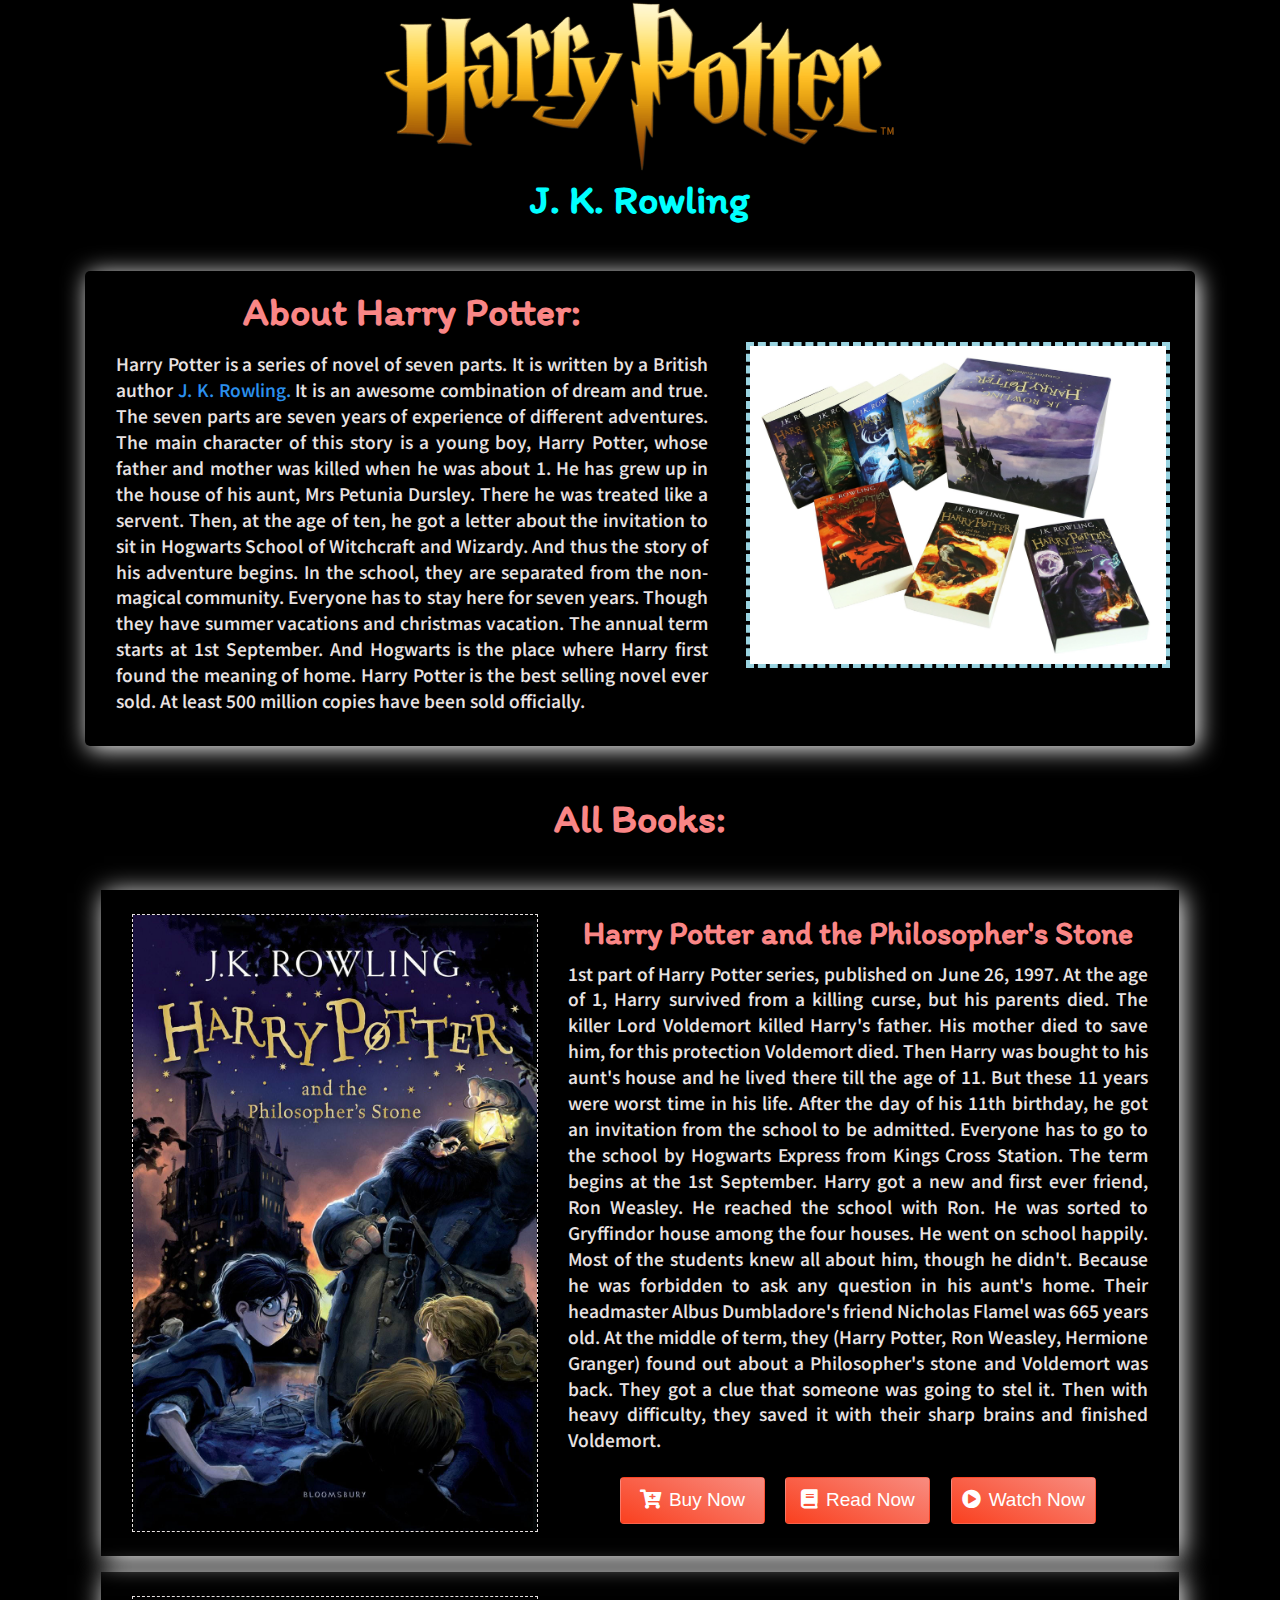
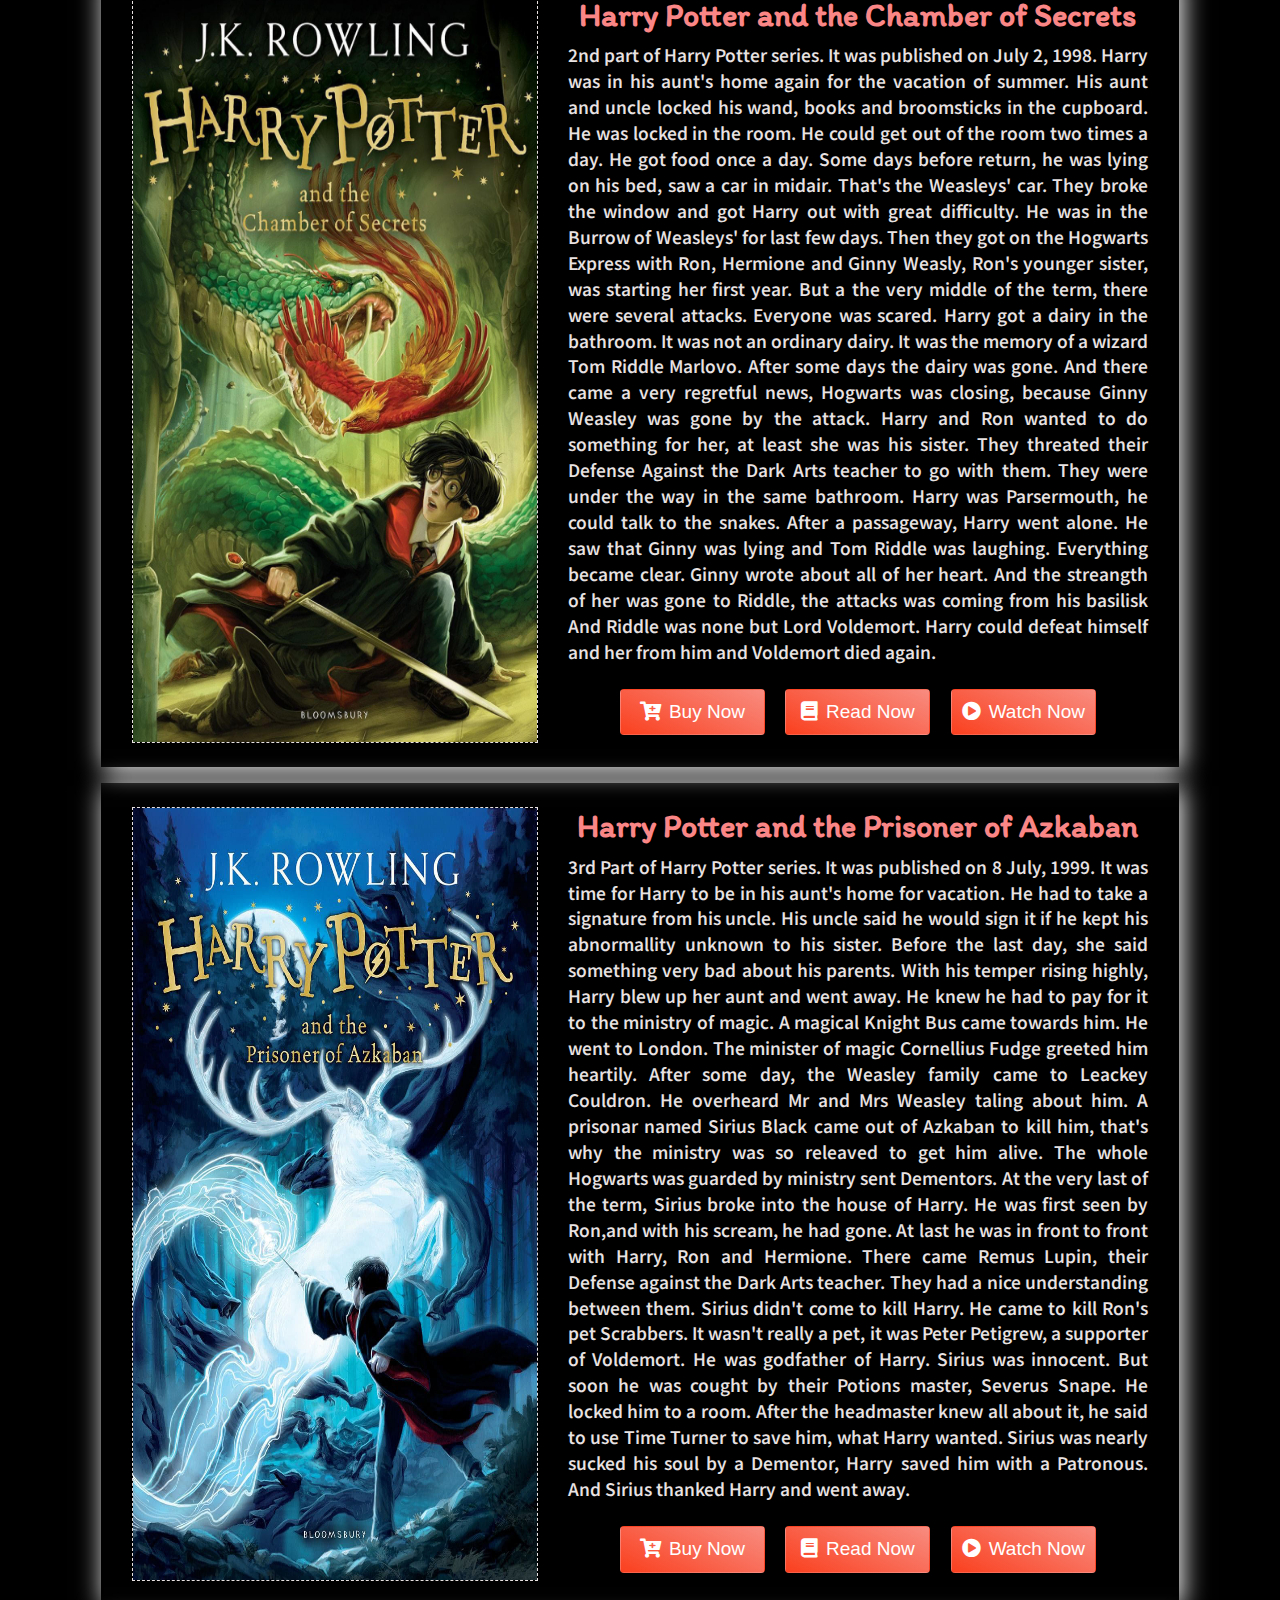
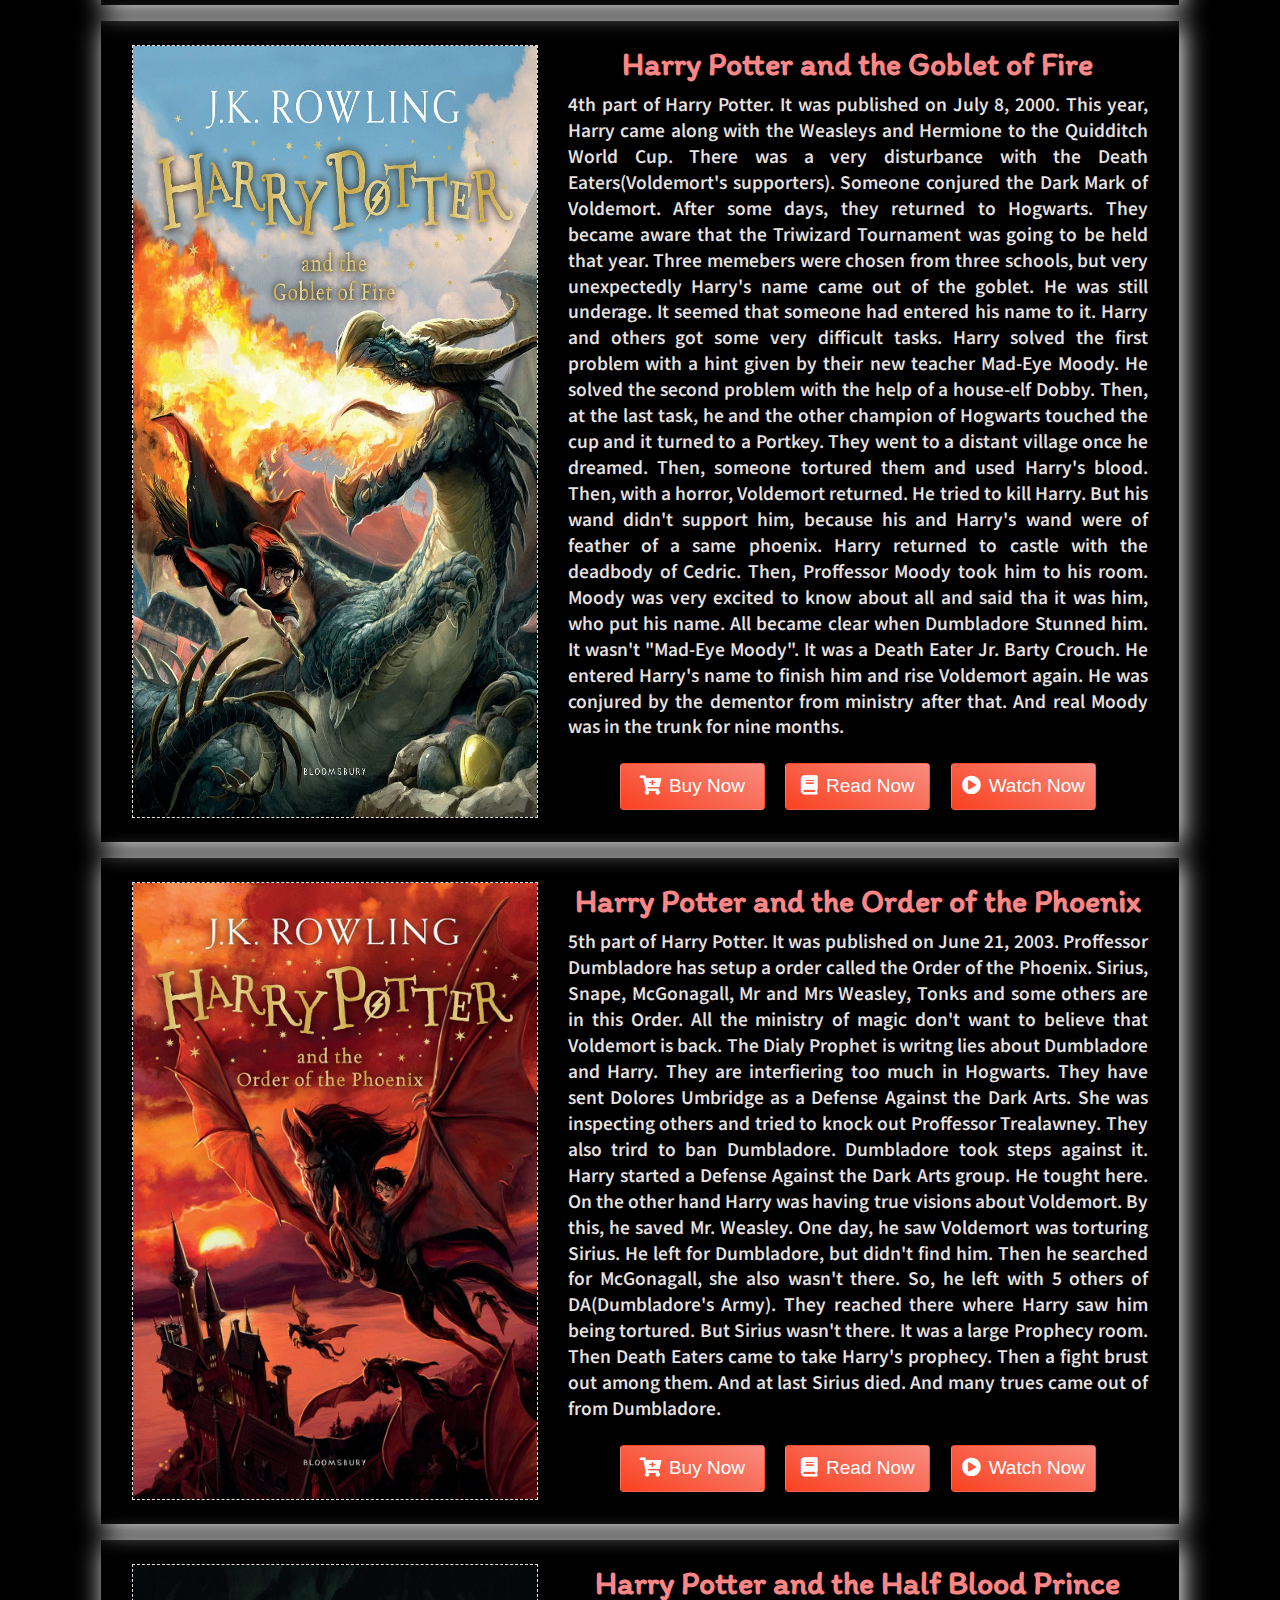
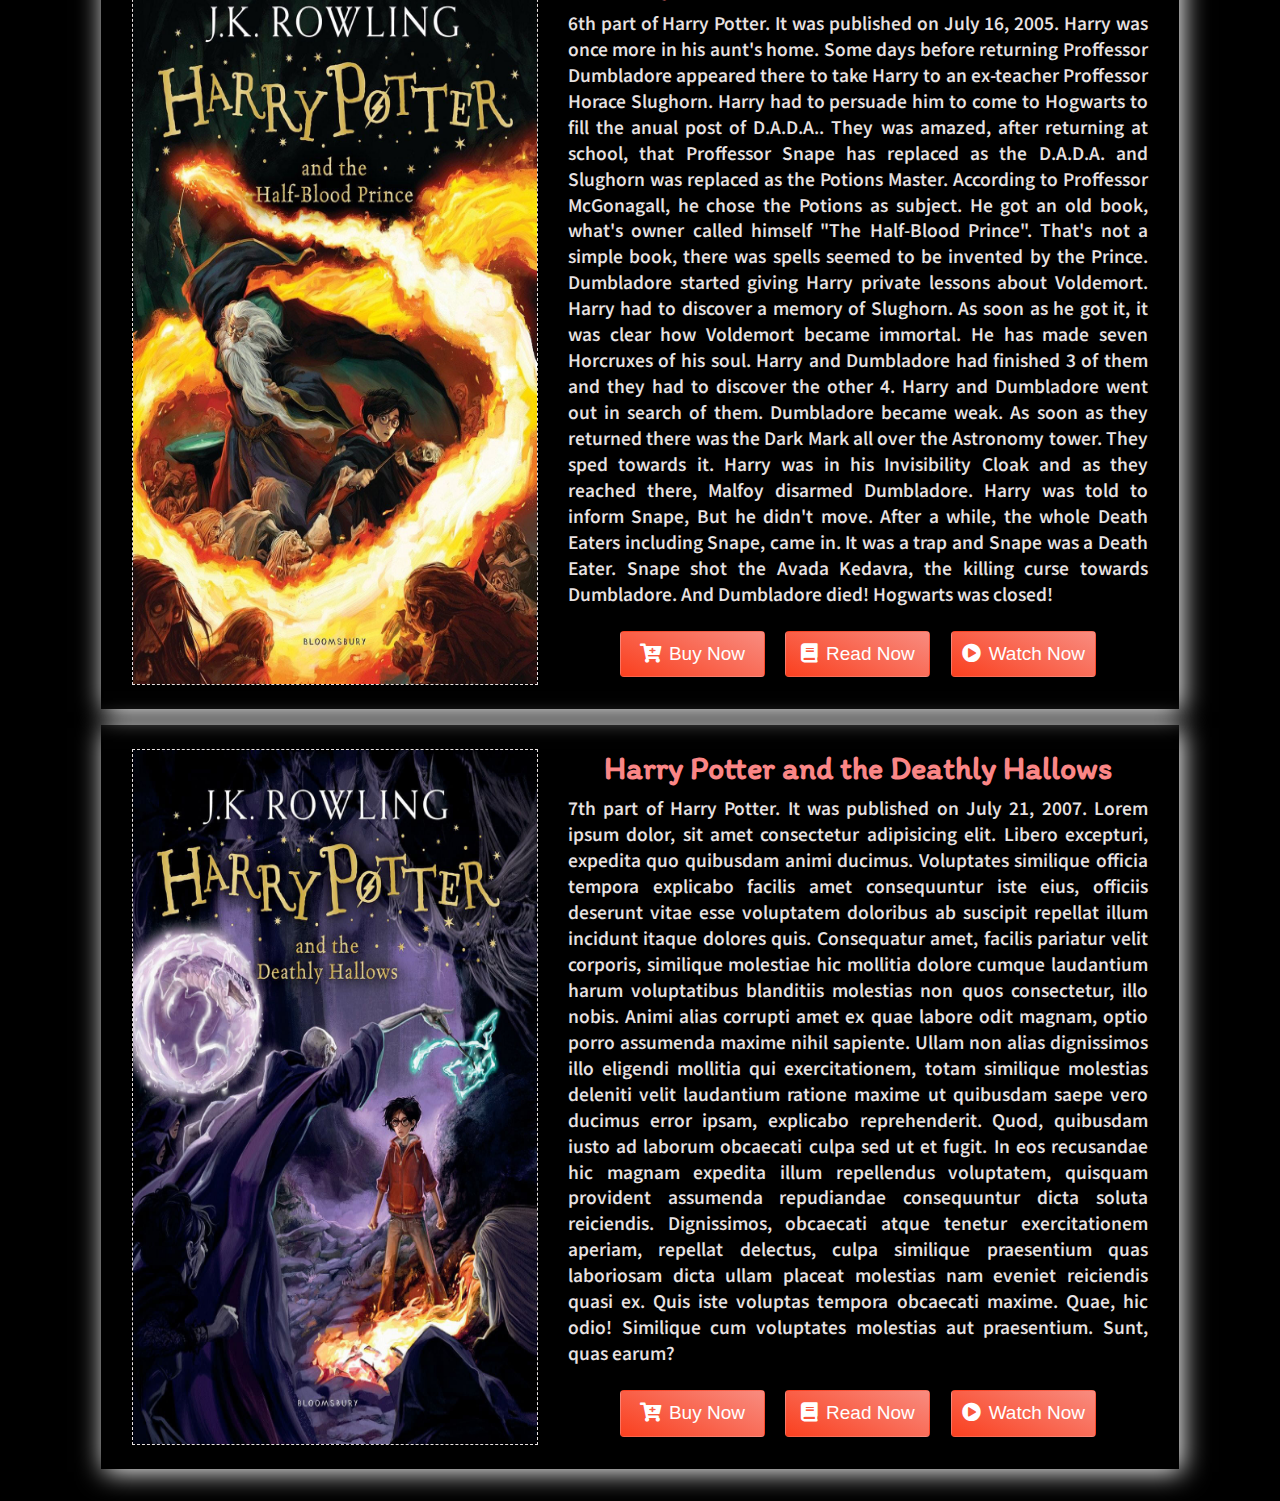
<file: index.html>
<!DOCTYPE html>
<html lang="en">
<head>
    <meta charset="UTF-8">
    <meta http-equiv="X-UA-Compatible" content="IE=edge">
    <meta name="viewport" content="width=device-width, initial-scale=1.0">
    <title>Harry Potter</title>
    <link rel="stylesheet" href="https://stackpath.bootstrapcdn.com/bootstrap/4.4.1/css/bootstrap.min.css" integrity="sha384-Vkoo8x4CGsO3+Hhxv8T/Q5PaXtkKtu6ug5TOeNV6gBiFeWPGFN9MuhOf23Q9Ifjh" crossorigin="anonymous">
    <link rel="preconnect" href="https://fonts.googleapis.com">
    <link rel="preconnect" href="https://fonts.gstatic.com" crossorigin>
    <link href="https://fonts.googleapis.com/css2?family=Itim&display=swap" rel="stylesheet">
    <link rel="preconnect" href="https://fonts.googleapis.com">
    <link rel="preconnect" href="https://fonts.gstatic.com" crossorigin>
    <link href="https://fonts.googleapis.com/css2?family=Noto+Sans+KR&display=swap" rel="stylesheet">
    <link rel="stylesheet" href="https://cdnjs.cloudflare.com/ajax/libs/font-awesome/5.15.3/css/all.min.css">
    <link rel="stylesheet" href="style.css">
    <link rel="shortcut icon" href="images/favicon.png" type="image/x-icon">
</head>
<body>
    <div class="wrapper">
        <div class="container">
            <div class="header col-md-6 col-sm-12">
                <img src="images/harry-potter.png" alt="Harry Potter" class="harry-potter-logo">
                <h1 class="writer">J. K. Rowling</h1>
            </div>
            <div class="description p-2 my-5 col-md-12">
                <div class="about-harry-potter col-md-7 d-inline-block float-left overflow-hidden">
                    <h1 class="d-block m-2">About Harry Potter:</h1>
                    <p class="p-2">Harry Potter is a series of novel of seven parts. It is written by a British author<a href="https://www.jkrowling.com"> J. K. Rowling.</a> It is an awesome combination of dream and true. The seven parts are seven years of experience of different adventures. The main character of this story is a young boy, Harry Potter, whose father and mother was killed when he was about 1. He has grew up in the house of his aunt, Mrs Petunia Dursley. There he was treated like a servent. Then, at the age of ten, he got a letter about the invitation to sit in Hogwarts School of Witchcraft and Wizardy. And thus the story of his adventure begins. In the school, they are separated from the non-magical community. Everyone has to stay here for seven years. Though they have summer vacations and christmas vacation. The annual term starts at 1st September. And Hogwarts is the place where Harry first found the meaning of home. Harry Potter is the best selling novel ever sold. At least 500 million copies have been sold officially.</p>
                </div>
                <div class="all-books col-md-5 d-inline-block float-left overflow-hidden pr-4">
                    <img src="images/all-books.jpg" alt="" class="all-books-img">
                </div>
            </div>
        </div>

        <h1 class="d-block m-3">All Books:</h1>

        <div class="container">
            <div class="book-description p-3">
                <div class="single-book my-3 overflow-hidden d-md-flex p-3 py-4">
                    <div class="right-part col-md-5 col-sm-12 d-inline-block">
                        <img src="images/philosopher's-stone.jpg" alt="" class="book-img-single">
                    </div>
                    <div class="left-part col-md-7 col-sm-12 d-inline-block">
                        <h2>Harry Potter and the Philosopher's Stone</h2>
                        <p>1st part of Harry Potter series, published on June 26, 1997. At the age of 1, Harry survived from a killing curse, but his parents died. The killer Lord Voldemort killed Harry's father. His mother died to save him, for this protection Voldemort died. Then Harry was bought to his aunt's house and he lived there till the age of 11. But these 11 years were worst time in his life. After the day of his 11th birthday, he got an invitation from the school to be admitted. Everyone has to go to the school by Hogwarts Express from Kings Cross Station. The term begins at the 1st September. Harry got a new and first ever friend, Ron Weasley. He reached the school with Ron. He was sorted to Gryffindor house among the four houses. He went on school happily. Most of the students knew all about him, though he didn't. Because he was forbidden to ask any question in his aunt's home. Their headmaster Albus Dumbladore's friend Nicholas Flamel was 665 years old. At the middle of term, they (Harry Potter, Ron Weasley, Hermione Granger) found out about a Philosopher's stone and Voldemort was back. They got a clue that someone was going to stel it. Then with heavy difficulty, they saved it with their sharp brains and finished Voldemort.</p>
                        <div class="text-center">
                            <a href="https://www.rokomari.com/book/86392/harry-potter-and-the-philosophers-stone--1997---series--1-" class="btn single-book-btn py-2 px-2 m-2 d-xs-block"><i class="fa fa-cart-plus pr-2"></i>Buy Now</a>
                            <a href="https://eg4.nic.in/jnv/DFILES/EBOOKS/IR/Harry-potter-sorcerers-stone.pdf" class="btn single-book-btn py-2 px-2 m-2 d-xs-block"><i class="fas fa-book pr-2"></i>Read Now</a>
                            <a href="videos/Philosopher's-Stone.html" class="btn single-book-btn py-2 px-2 m-2 d-xs-block"><i class="fas fa-play-circle pr-2"></i>Watch Now</a>
                        </div>
                        
                    </div>
                </div>
                <div class="single-book my-3 overflow-hidden d-md-flex p-3 py-4">
                    <div class="right-part col-md-5 col-sm-12 d-inline-block">
                        <img src="images/chamber-of-secrets.jpg" alt="" class="book-img-single">
                    </div>
                    <div class="left-part col-md-7 col-sm-12 d-inline-block">
                        <h2>Harry Potter and the Chamber of Secrets</h2>
                        <p>2nd part of Harry Potter series. It was published on July 2, 1998. Harry was in his aunt's home again for the vacation of summer. His aunt and uncle locked his wand, books and broomsticks in the cupboard. He was locked in the room. He could get out of the room two times a day. He got food once a day. Some days before return, he was lying on his bed, saw a car in midair. That's the Weasleys' car. They broke the window and got Harry out with great difficulty. He was in the Burrow of Weasleys' for last few days. Then they got on the Hogwarts Express with Ron, Hermione and Ginny Weasly, Ron's younger sister, was starting her first year. But a the very middle of the term, there were several attacks. Everyone was scared. Harry got a dairy in the bathroom. It was not an ordinary dairy. It was the memory of a wizard Tom Riddle Marlovo. After some days the dairy was gone. And there came a very regretful news, Hogwarts was closing, because Ginny Weasley was gone by the attack. Harry and Ron wanted to do something for her, at least she was his sister. They threated their Defense Against the Dark Arts teacher to go with them. They were under the way in the same bathroom. Harry was Parsermouth, he could talk to the snakes. After a passageway, Harry went alone. He saw that Ginny was lying and Tom Riddle was laughing. Everything became clear. Ginny wrote about all of her heart. And the streangth of her was gone to Riddle, the attacks was coming from his basilisk And Riddle was none but Lord Voldemort. Harry could defeat himself and her from him and Voldemort died again.</p>
                        <div class="text-center">
                            <a href="https://www.rokomari.com/book/110120/harry-potter-and-the-chamber-of-secrets--1998---series--2-" class="btn single-book-btn py-2 px-2 m-2 d-xs-block"><i class="fa fa-cart-plus pr-2"></i>Buy Now</a>
                            <a href="https://brotherhooded12.files.wordpress.com/2016/05/book-2-j-k-rowling-harry-potter-and-the-chamber-of-secrets.pdf" class="btn single-book-btn py-2 px-2 m-2 d-xs-block"><i class="fas fa-book pr-2"></i>Read Now</a>
                            <a href="videos/Chamber-of-Secrets.html" class="btn single-book-btn py-2 px-2 m-2 d-xs-block"><i class="fas fa-play-circle pr-2"></i>Watch Now</a>
                        </div>
                        
                    </div>
                </div>
                <div class="single-book my-3 overflow-hidden d-md-flex p-3 py-4">
                    <div class="right-part col-md-5 col-sm-12 d-inline-block">
                        <img src="images/prisoner-of-azkaban.jpg" alt="" class="book-img-single">
                    </div>
                    <div class="left-part col-md-7 col-sm-12 d-inline-block">
                        <h2>Harry Potter and the Prisoner of Azkaban</h2>
                        <p>3rd Part of Harry Potter series. It was published on 8 July, 1999. It was time for Harry to be in his aunt's home for vacation. He had to take a signature from his uncle. His uncle said he would sign it if he kept his abnormallity unknown to his sister. Before the last day, she said something very bad about his parents. With his temper rising highly, Harry blew up her aunt and went away. He knew he had to pay for it to the ministry of magic. A magical Knight Bus came towards him. He went to London. The minister of magic Cornellius Fudge greeted him heartily. After some day, the Weasley family came to Leackey Couldron. He overheard Mr and Mrs Weasley taling about him. A prisonar named Sirius Black came out of Azkaban to kill him, that's why the ministry was so releaved to get him alive. The whole Hogwarts was guarded by ministry sent Dementors. At the very last of the term, Sirius broke into the house of Harry. He was first seen by Ron,and with his scream, he had gone. At last he was in front to front with Harry, Ron and Hermione. There came Remus Lupin, their Defense against the Dark Arts teacher. They had a nice understanding between them. Sirius didn't come to kill Harry. He came to kill Ron's pet Scrabbers. It wasn't really a pet, it was Peter Petigrew, a supporter of Voldemort. He was godfather of Harry. Sirius was innocent. But soon he was cought by their Potions master, Severus Snape. He locked him to a room. After the headmaster knew all about it, he said to use Time Turner to save him, what Harry wanted. Sirius was nearly sucked his soul by a Dementor, Harry saved him with a Patronous. And Sirius thanked Harry and went away.</p>
                        <div class="text-center">
                            <a href="https://www.rokomari.com/book/101016/harry-potter-and-the-prisoner-of-azkaban--1999---series-3--new-jacket--" class="btn single-book-btn py-2 px-2 m-2 d-xs-block"><i class="fa fa-cart-plus pr-2"></i>Buy Now</a>
                            <a href="http://www.passuneb.com/elibrary/ebooks/HARRY%20POTTER%20AND%20THE%20PRISONER%20OF%20AZKABAN.pdf" class="btn single-book-btn py-2 px-2 m-2 d-xs-block"><i class="fas fa-book pr-2"></i>Read Now</a>
                            <a href="videos/Prisoner-of-Azkaban.html" class="btn single-book-btn py-2 px-2 m-2 d-xs-block"><i class="fas fa-play-circle pr-2"></i>Watch Now</a>
                        </div>
                        
                    </div>
                </div>
                <div class="single-book my-3 overflow-hidden d-md-flex p-3 py-4">
                    <div class="right-part col-md-5 col-sm-12 d-inline-block">
                        <img src="images/goblet-of-fire.jpg" alt="" class="book-img-single">
                    </div>
                    <div class="left-part col-md-7 col-sm-12 d-inline-block">
                        <h2>Harry Potter and the Goblet of Fire</h2>
                        <p>4th part of Harry Potter. It was published on July 8, 2000. This year, Harry came along with the Weasleys and Hermione to the Quidditch World Cup. There was a very disturbance with the Death Eaters(Voldemort's supporters). Someone conjured the Dark Mark of Voldemort. After some days, they returned to Hogwarts. They became aware that the Triwizard Tournament was going to be held that year. Three memebers were chosen from three schools, but very unexpectedly Harry's name came out of the goblet. He was still underage. It seemed that someone had entered his name to it. Harry and others got some very difficult tasks. Harry solved the first problem with a hint given by their new teacher Mad-Eye Moody. He solved the second problem with the help of a house-elf Dobby. Then, at the last task, he and the other champion of Hogwarts touched the cup and it turned to a Portkey. They went to a distant village once he dreamed. Then, someone tortured them and used Harry's blood. Then, with a horror, Voldemort returned. He tried to kill Harry. But his wand didn't support him, because his and Harry's wand were of feather of a same phoenix. Harry returned to castle with the deadbody of Cedric. Then, Proffessor Moody took him to his room. Moody was very excited to know about all and said tha it was him, who put his name. All became clear when Dumbladore Stunned him. It wasn't "Mad-Eye Moody". It was a Death Eater Jr. Barty Crouch. He entered Harry's name to finish him and rise Voldemort again. He was conjured by the dementor from ministry after that. And real Moody was in the trunk for nine months.</p>
                        <div class="text-center">
                            <a href="https://www.rokomari.com/book/86390/harry-potter-and-the-goblet-of-fire--4" class="btn single-book-btn py-2 px-2 m-2 d-xs-block"><i class="fa fa-cart-plus pr-2"></i>Buy Now</a>
                            <a href="https://www.info24service.com/wp-content/uploads/4-Harry-Potter-and-the-Goblet-of-Fire_US_ISBN-0-439-13959-7_2014-191-1447.pdf" class="btn single-book-btn py-2 px-2 m-2 d-xs-block"><i class="fas fa-book pr-2"></i>Read Now</a>
                            <a href="videos/Goblet-of-fire.html" class="btn single-book-btn py-2 px-2 m-2 d-xs-block"><i class="fas fa-play-circle pr-2"></i>Watch Now</a>
                        </div>
                        
                    </div>
                </div>
                <div class="single-book my-3 overflow-hidden d-md-flex p-3 py-4">
                    <div class="right-part col-md-5 col-sm-12 d-inline-block">
                        <img src="images/order-of-the-phoenix.jpg" alt="" class="book-img-single">
                    </div>
                    <div class="left-part col-md-7 col-sm-12 d-inline-block">
                        <h2>Harry Potter and the Order of the Phoenix</h2>
                        <p>5th part of Harry Potter. It was published on June 21, 2003. Proffessor Dumbladore has setup a order called the Order of the Phoenix. Sirius, Snape, McGonagall, Mr and Mrs Weasley, Tonks and some others are in this Order. All the ministry of magic don't want to believe that Voldemort is back. The Dialy Prophet is writng lies about Dumbladore and Harry. They are interfiering too much in Hogwarts. They have sent Dolores Umbridge as a Defense Against the Dark Arts. She was inspecting others and tried to knock out Proffessor Trealawney. They also trird to ban Dumbladore. Dumbladore took steps against it. Harry started a Defense Against the Dark Arts group. He tought here. On the other hand Harry was having true visions about Voldemort. By this, he saved Mr. Weasley. One day, he saw Voldemort was torturing Sirius. He left for Dumbladore, but didn't find him. Then he searched for McGonagall, she also wasn't there. So, he left with 5 others of DA(Dumbladore's Army). They reached there where Harry saw him being tortured. But Sirius wasn't there. It was a large Prophecy room. Then Death Eaters came to take Harry's prophecy. Then a fight brust out among them. And at last Sirius died. And many trues came out of from Dumbladore.</p>
                        <div class="text-center">
                            <a href="https://www.rokomari.com/book/86391/harry-potter-and-the-order-of-the-phoenix--5" class="btn single-book-btn py-2 px-2 m-2 d-xs-block"><i class="fa fa-cart-plus pr-2"></i>Buy Now</a>
                            <a href="https://www.missskirtich.com/uploads/2/3/3/7/23374820/5_-_harry_potter_and_the_order_of_the_phoenix_chapter_37.pdf" class="btn single-book-btn py-2 px-2 m-2 d-xs-block"><i class="fas fa-book pr-2"></i>Read Now</a>
                            <a href="videos/Order-of-the-Phoenix.html" class="btn single-book-btn py-2 px-2 m-2 d-xs-block"><i class="fas fa-play-circle pr-2"></i>Watch Now</a>
                        </div>
                        
                    </div>
                </div>
                <div class="single-book my-3 overflow-hidden d-md-flex p-3 py-4">
                    <div class="right-part col-md-5 col-sm-12 d-inline-block">
                        <img src="images/half-blood-prince.jpg" alt="" class="book-img-single">
                    </div>
                    <div class="left-part col-md-7 col-sm-12 d-inline-block">
                        <h2>Harry Potter and the Half Blood Prince</h2>
                            <p>6th part of Harry Potter. It was published on July 16, 2005. Harry was once more in his aunt's home. Some days before returning Proffessor Dumbladore appeared there to take Harry to an ex-teacher Proffessor Horace Slughorn. Harry had to persuade him to come to Hogwarts to fill the anual post of D.A.D.A.. They was amazed, after returning at school, that Proffessor Snape has replaced as the D.A.D.A. and Slughorn was replaced as the Potions Master. According to Proffessor McGonagall, he chose the Potions as subject. He got an old book, what's owner called himself "The Half-Blood Prince". That's not a simple book, there was spells seemed to be invented by the Prince. Dumbladore started giving Harry private lessons about Voldemort. Harry had to discover a memory of Slughorn. As soon as he got it, it was clear how Voldemort became immortal. He has made seven Horcruxes of his soul. Harry and Dumbladore had finished 3 of them and they had to discover the other 4. Harry and Dumbladore went out in search of them. Dumbladore became weak. As soon as they returned there was the Dark Mark all over the Astronomy tower. They sped towards it. Harry was in his Invisibility Cloak and as they reached there, Malfoy disarmed Dumbladore. Harry was told to inform Snape, But he didn't move. After a while, the whole Death Eaters including Snape, came in. It was a trap and Snape was a Death Eater. Snape shot the Avada Kedavra, the killing curse towards Dumbladore. And Dumbladore died! Hogwarts was closed!
                            </p>
                        <div class="text-center">
                            <a href="https://www.rokomari.com/book/129970/harry-potter-and-the-half-blood-prince-6" class="btn single-book-btn py-2 px-2 m-2 d-xs-block"><i class="fa fa-cart-plus pr-2"></i>Buy Now</a>
                            <a href="https://englishfun.vn/wp-content/uploads/2018/04/6Harry-Potter-and-the-Half-Blood-Prince.pdf" class="btn single-book-btn py-2 px-2 m-2 d-xs-block"><i class="fas fa-book pr-2"></i>Read Now</a>
                            <a href="videos/Half-Blood-Prince.html" class="btn single-book-btn py-2 px-2 m-2 d-xs-block"><i class="fas fa-play-circle pr-2"></i>Watch Now</a>
                        </div>
                        
                    </div>
                </div>
                <div class="single-book my-3 overflow-hidden d-md-flex p-3 py-4">
                    <div class="right-part col-md-5 col-sm-12 d-inline-block">
                        <img src="images/deathly-hallows.jpg" alt="" class="book-img-single">
                    </div>
                    <div class="left-part col-md-7 col-sm-12 d-inline-block">
                        <h2>Harry Potter and the Deathly Hallows</h2>
                            <p>7th part of Harry Potter. It was published on July 21, 2007. Lorem ipsum dolor, sit amet consectetur adipisicing elit. Libero excepturi, expedita quo quibusdam animi ducimus. Voluptates similique officia tempora explicabo facilis amet consequuntur iste eius, officiis deserunt vitae esse voluptatem doloribus ab suscipit repellat illum incidunt itaque dolores quis. Consequatur amet, facilis pariatur velit corporis, similique molestiae hic mollitia dolore cumque laudantium harum voluptatibus blanditiis molestias non quos consectetur, illo nobis. Animi alias corrupti amet ex quae labore odit magnam, optio porro assumenda maxime nihil sapiente. Ullam non alias dignissimos illo eligendi mollitia qui exercitationem, totam similique molestias deleniti velit laudantium ratione maxime ut quibusdam saepe vero ducimus error ipsam, explicabo reprehenderit. Quod, quibusdam iusto ad laborum obcaecati culpa sed ut et fugit. In eos recusandae hic magnam expedita illum repellendus voluptatem, quisquam provident assumenda repudiandae consequuntur dicta soluta reiciendis. Dignissimos, obcaecati atque tenetur exercitationem aperiam, repellat delectus, culpa similique praesentium quas laboriosam dicta ullam placeat molestias nam eveniet reiciendis quasi ex. Quis iste voluptas tempora obcaecati maxime. Quae, hic odio! Similique cum voluptates molestias aut praesentium. Sunt, quas earum?</p>
                        <div class="text-center">
                            <a href="https://www.rokomari.com/book/86392/harry-potter-and-the-philosophers-stone--1997---series--1-" class="btn single-book-btn py-2 px-2 m-2 d-xs-block"><i class="fa fa-cart-plus pr-2"></i>Buy Now</a>
                            <a href="http://www.passuneb.com/elibrary/ebooks/Harry%20Potter%20and%20The%20Deathly%20Hallows.pdf" class="btn single-book-btn py-2 px-2 m-2 d-xs-block"><i class="fas fa-book pr-2"></i>Read Now</a>
                            <a href="videos/Deathly-Hallows.html" class="btn single-book-btn py-2 px-2 m-2 d-xs-block"><i class="fas fa-play-circle pr-2"></i>Watch Now</a>
                        </div>
                        
                    </div>
                </div>
                


            </div><!--book description-->
        </div>


    </div>
</body>
</html>
</file>
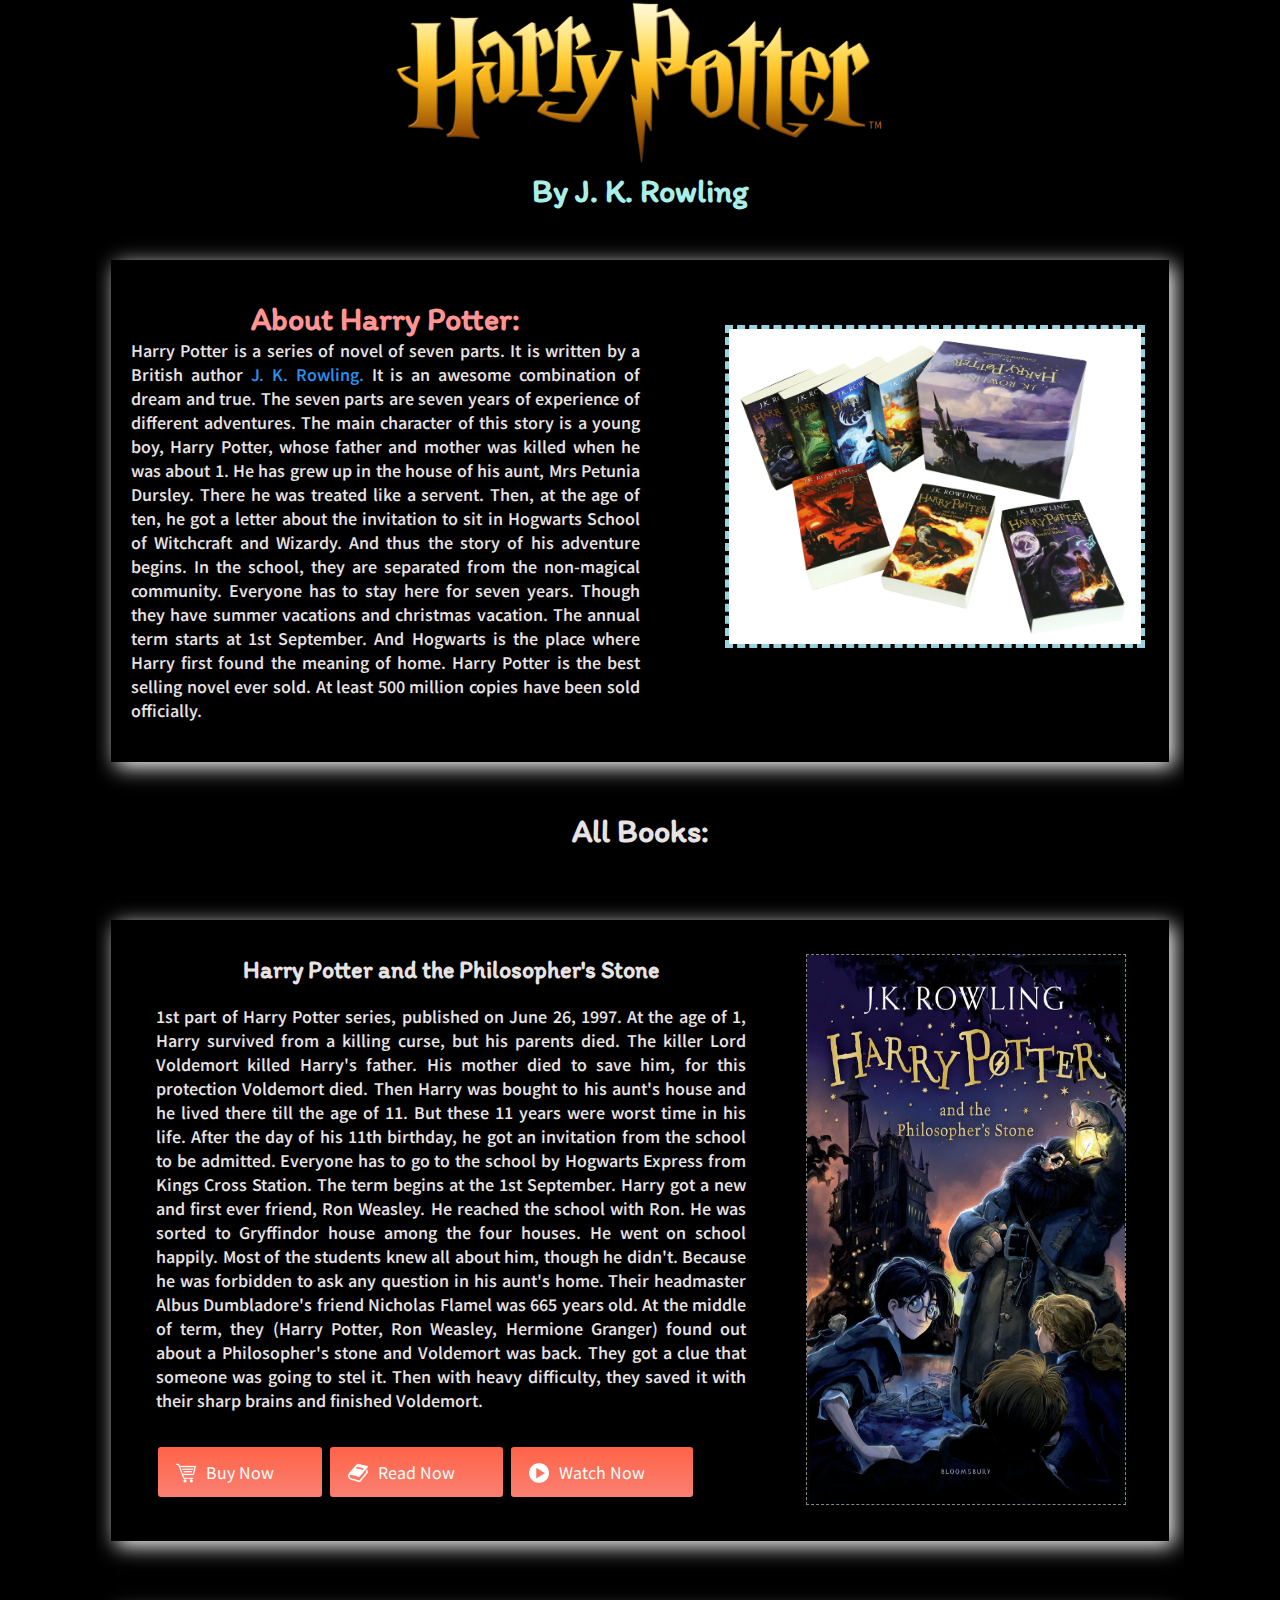
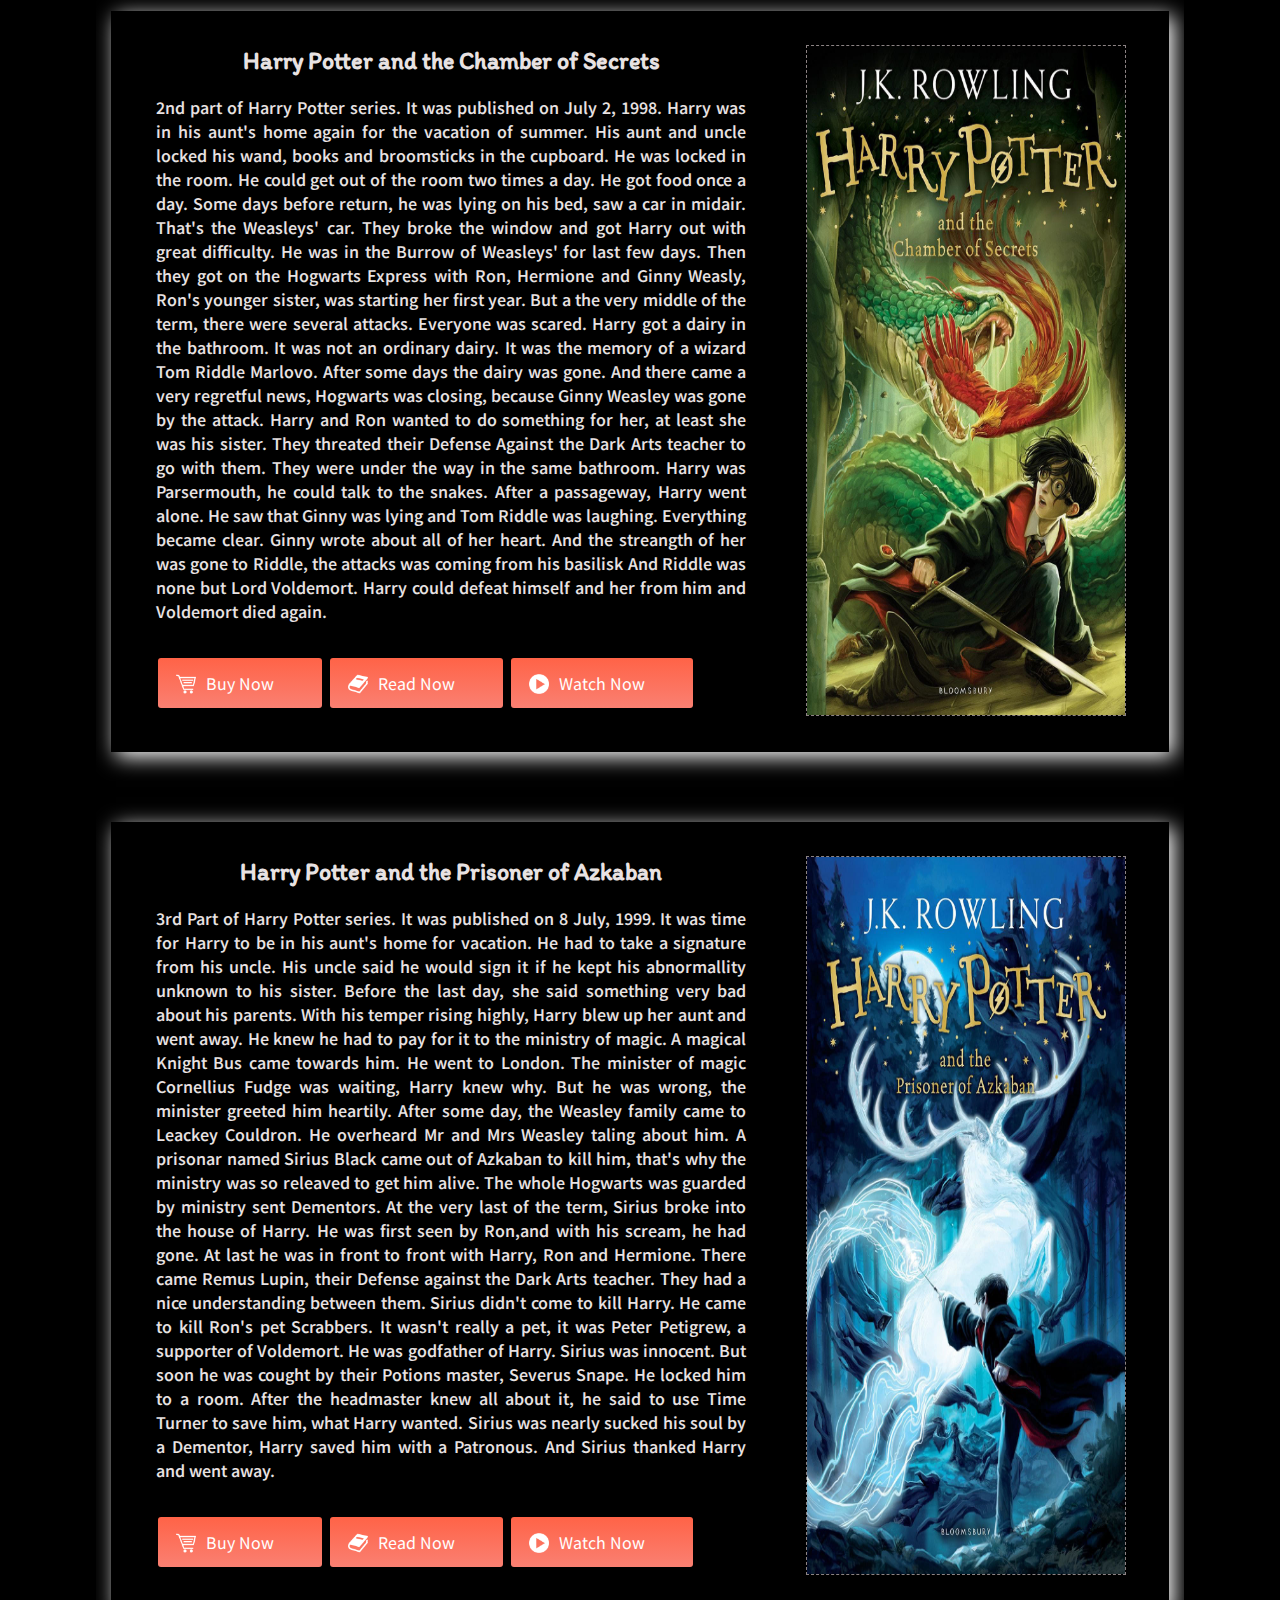
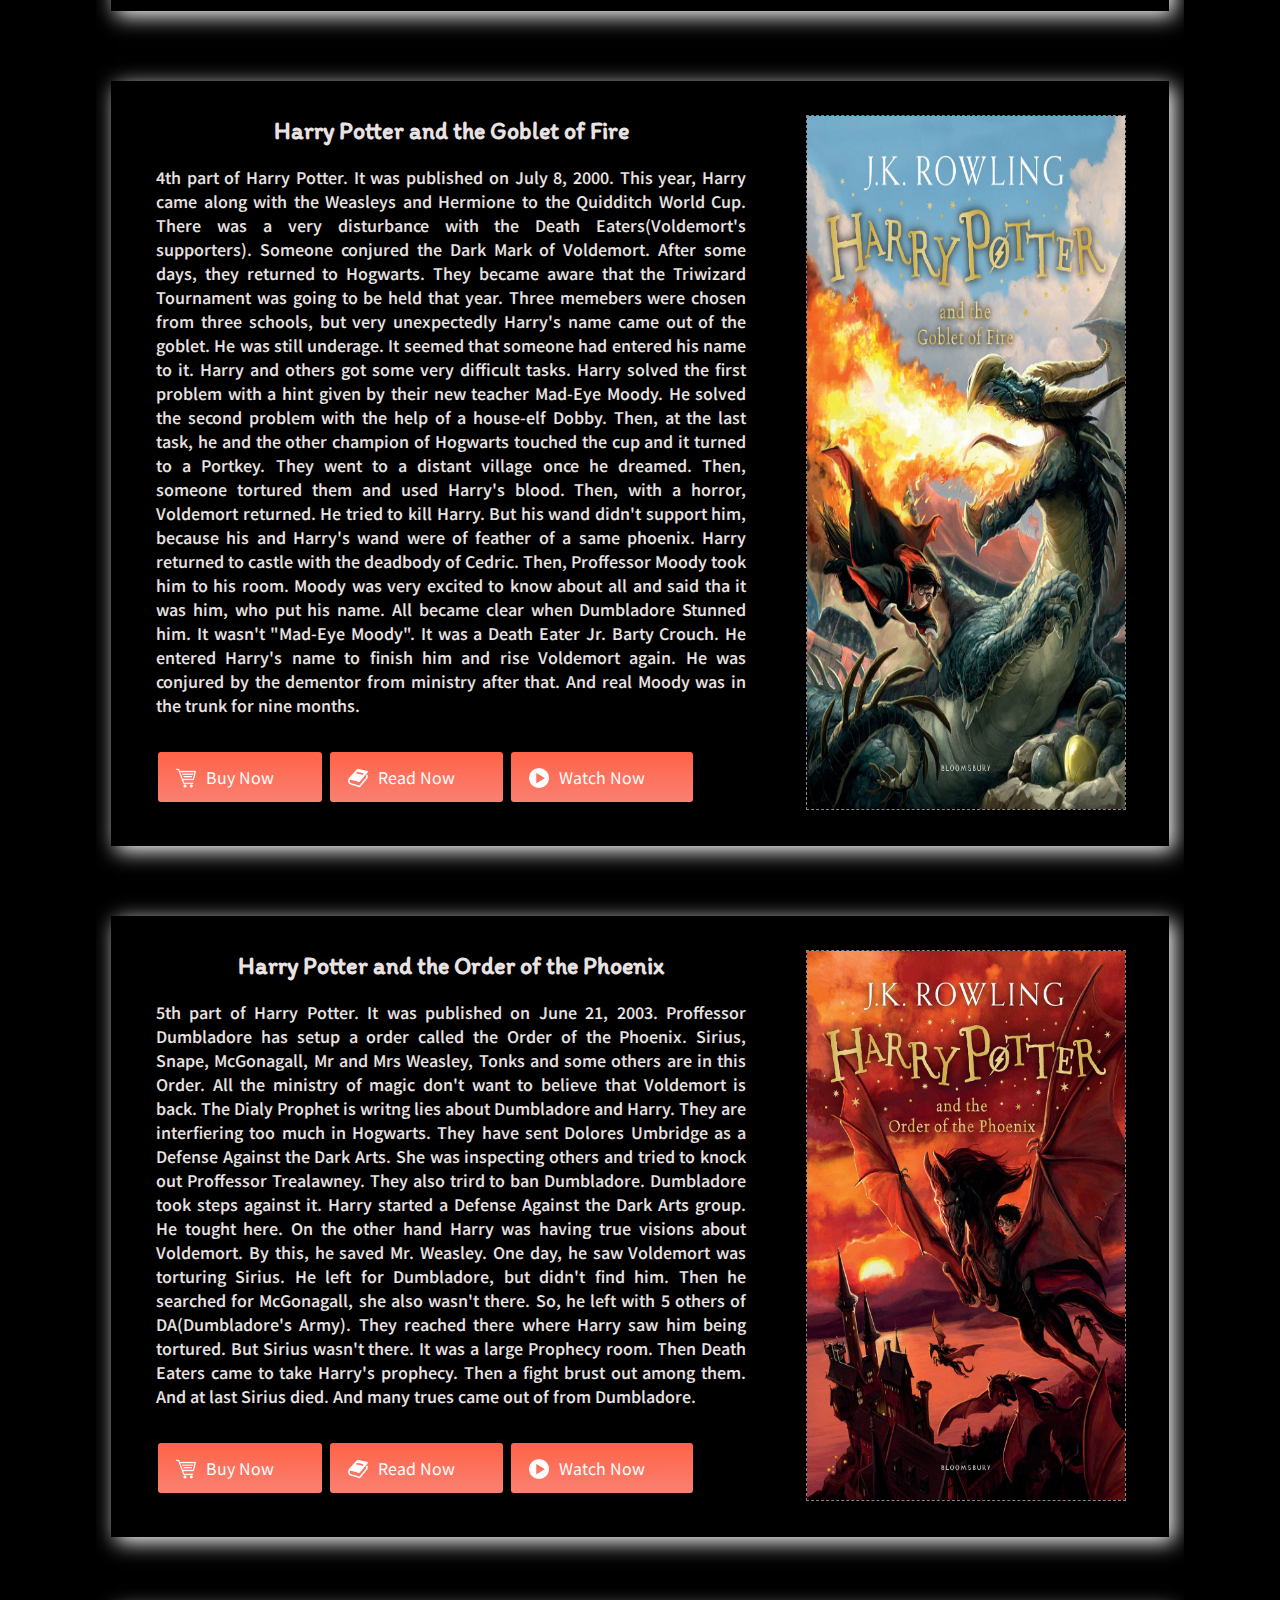
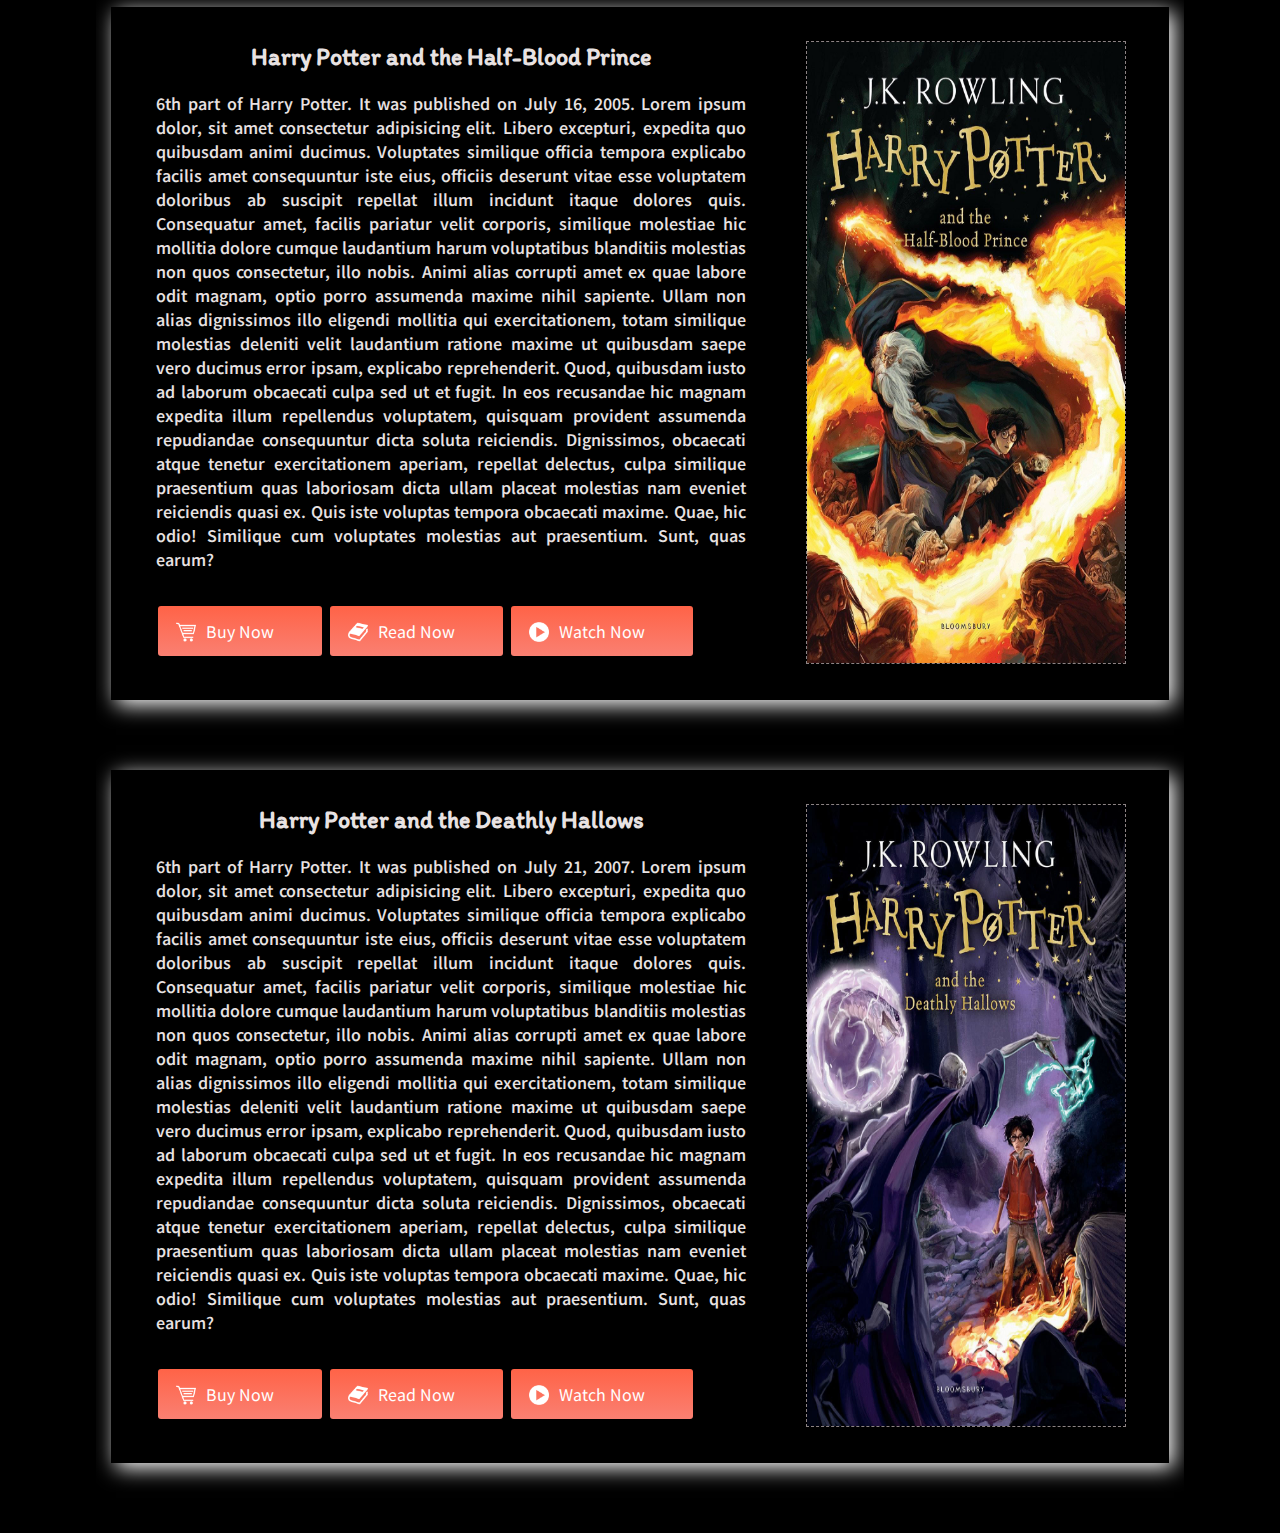
<file: previous.html>
<!DOCTYPE html>
<html lang="en">
<head>
    <meta charset="UTF-8">
    <meta http-equiv="X-UA-Compatible" content="IE=edge">
    <meta name="viewport" content="width=device-width, initial-scale=1.0">
    <title>Harry Potter Series</title>
    <link rel="preconnect" href="https://fonts.googleapis.com">
    <link rel="preconnect" href="https://fonts.gstatic.com" crossorigin>
    <link href="https://fonts.googleapis.com/css2?family=Itim&display=swap" rel="stylesheet">
    <link rel="preconnect" href="https://fonts.googleapis.com">
    <link rel="preconnect" href="https://fonts.gstatic.com" crossorigin>
    <link href="https://fonts.googleapis.com/css2?family=Noto+Sans+KR&display=swap" rel="stylesheet">
    <link rel="stylesheet" href="previous.css">
    <link rel="shortcut icon" href="images/favicon.png" type="image/x-icon">
</head>
<body>
    <div class="wrapper">
        <div class="header">
            <img src="images/harry-potter.png" alt="Harry Potter" class="harry-potter-logo">
            <h1 class="writer">By J. K. Rowling</h1>
        </div>
        <div class="description d-flex">
            <div class="half-width about-harry-potter">
                <h1 class="d-block">About Harry Potter:</h1>
                <p>Harry Potter is a series of novel of seven parts. It is written by a British author<a href="https://www.jkrowling.com"> J. K. Rowling.</a> It is an awesome combination of dream and true. The seven parts are seven years of experience of different adventures. The main character of this story is a young boy, Harry Potter, whose father and mother was killed when he was about 1. He has grew up in the house of his aunt, Mrs Petunia Dursley. There he was treated like a servent. Then, at the age of ten, he got a letter about the invitation to sit in Hogwarts School of Witchcraft and Wizardy. And thus the story of his adventure begins. In the school, they are separated from the non-magical community. Everyone has to stay here for seven years. Though they have summer vacations and christmas vacation. The annual term starts at 1st September. And Hogwarts is the place where Harry first found the meaning of home. Harry Potter is the best selling novel ever sold. At least 500 million copies have been sold officially.</p>
            </div>
            <div class="half-width all-books-img">
                <img src="images/all-books.jpg" alt="" class="">
            </div>
        </div>
        <h1 class="d-block all-books-heading">All Books:</h1>
        <div class="part-description">
            
               <div class="part-single d-flex">
                    <div class="left-part">
                        <h2 class="book-name">Harry Potter and the Philosopher's Stone</h2>
                        <p>1st part of Harry Potter series, published on June 26, 1997. At the age of 1, Harry survived from a killing curse, but his parents died. The killer Lord Voldemort killed Harry's father. His mother died to save him, for this protection Voldemort died. Then Harry was bought to his aunt's house and he lived there till the age of 11. But these 11 years were worst time in his life. After the day of his 11th birthday, he got an invitation from the school to be admitted. Everyone has to go to the school by Hogwarts Express from Kings Cross Station. The term begins at the 1st September. Harry got a new and first ever friend, Ron Weasley. He reached the school with Ron. He was sorted to Gryffindor house among the four houses. He went on school happily. Most of the students knew all about him, though he didn't. Because he was forbidden to ask any question in his aunt's home. Their headmaster Albus Dumbladore's friend Nicholas Flamel was 665 years old. At the middle of term, they (Harry Potter, Ron Weasley, Hermione Granger) found out about a Philosopher's stone and Voldemort was back. They got a clue that someone was going to stel it. Then with heavy difficulty, they saved it with their sharp brains and finished Voldemort.</p><br><br>
                        <a href="https://www.rokomari.com/book/86392/harry-potter-and-the-philosophers-stone--1997---series--1-" class="buy-book-btn"><img src="images/cart.png" alt="" class="cart">Buy Now</a>
                        <a href="https://eg4.nic.in/jnv/DFILES/EBOOKS/IR/Harry-potter-sorcerers-stone.pdf" class="read-book-btn"><img src="images/read.png" alt="" class="cart">Read Now</a>
                        <a href="https://q11.wewon.to/a/extra/m1/2001/Harry.Potter.And.The.Sorcerers.Stone.200.mp4?valid=ndRVGk3lari3MJDQ0Y13DQ&t=1625586648&dz=75746E524466426E526346494C78456F49&cz=676871584B673849496B4A504D6B6E704F" class="watch-btn"><img src="images/play.png" alt="" class="cart">Watch Now</a>
                    </div>
                    <div class="right-part">
                        <img src="images/philosopher's-stone.jpg" alt="" class="book-img-single">
                    </div>
                    
                </div>



                <div class="part-single d-flex">
                    <div class="left-part">
                        <h2 class="book-name">Harry Potter and the Chamber of Secrets</h2>
                        <p>2nd part of Harry Potter series. It was published on July 2, 1998. Harry was in his aunt's home again for the vacation of summer. His aunt and uncle locked his wand, books and broomsticks in the cupboard. He was locked in the room. He could get out of the room two times a day. He got food once a day. Some days before return, he was lying on his bed, saw a car in midair. That's the Weasleys' car. They broke the window and got Harry out with great difficulty. He was in the Burrow of Weasleys' for last few days. Then they got on the Hogwarts Express with Ron, Hermione and Ginny Weasly, Ron's younger sister, was starting her first year. But a the very middle of the term, there were several attacks. Everyone was scared. Harry got a dairy in the bathroom. It was not an ordinary dairy. It was the memory of a wizard Tom Riddle Marlovo. After some days the dairy was gone. And there came a very regretful news, Hogwarts was closing, because Ginny Weasley was gone by the attack. Harry and Ron wanted to do something for her, at least she was his sister. They threated their Defense Against the Dark Arts teacher to go with them. They were under the way in the same bathroom. Harry was Parsermouth, he could talk to the snakes. After a passageway, Harry went alone. He saw that Ginny was lying and Tom Riddle was laughing. Everything became clear. Ginny wrote about all of her heart. And the streangth of her was gone to Riddle, the attacks was coming from his basilisk And Riddle was none but Lord Voldemort. Harry could defeat himself and her from him and Voldemort died again.</p><br><br>
                        
                        <a href="https://www.rokomari.com/book/110120/harry-potter-and-the-chamber-of-secrets--1998---series--2-" class="buy-book-btn"><img src="images/cart.png" alt="" class="cart">Buy Now</a>
                        <a href="https://brotherhooded12.files.wordpress.com/2016/05/book-2-j-k-rowling-harry-potter-and-the-chamber-of-secrets.pdf" class="read-book-btn"><img src="images/read.png" alt="" class="cart">Read Now</a>
                        <a href="https://q11.wewon.to/a/extra/m1/2002/Harry.Potter.and.the.Chamber.of.Secrets.2002.mp4?valid=FzR82FVOus4vx35NBI2JMg&t=1625586175&dz=4A4D54747A4A4F41794E796C334A4F5132&cz=6D55724D4E7072684E6D36504454727344" class="watch-btn"><img src="images/play.png" alt="" class="cart">Watch Now</a>
                    </div>
                    <div class="right-part">
                        <img src="images/chamber-of-secrets.jpg" alt="" class="book-img-single">
                    </div>
                    
                </div>


                <div class="part-single d-flex">
                    <div class="left-part">
                        <h2 class="book-name">Harry Potter and the Prisoner of Azkaban</h2>
                        <p>3rd Part of Harry Potter series. It was published on 8 July, 1999. It was time for Harry to be in his aunt's home for vacation. He had to take a signature from his uncle. His uncle said he would sign it if he kept his abnormallity unknown to his sister. Before the last day, she said something very bad about his parents. With his temper rising highly, Harry blew up her aunt and went away. He knew he had to pay for it to the ministry of magic. A magical Knight Bus came towards him. He went to London. The minister of magic Cornellius Fudge was waiting, Harry knew why. But he was wrong, the minister greeted him heartily. After some day, the Weasley family came to Leackey Couldron. He overheard Mr and Mrs Weasley taling about him. A prisonar named Sirius Black came out of Azkaban to kill him, that's why the ministry was so releaved to get him alive. The whole Hogwarts was guarded by ministry sent Dementors. At the very last of the term, Sirius broke into the house of Harry. He was first seen by Ron,and with his scream, he had gone. At last he was in front to front with Harry, Ron and Hermione. There came Remus Lupin, their Defense against the Dark Arts teacher. They had a nice understanding between them. Sirius didn't come to kill Harry. He came to kill Ron's pet Scrabbers. It wasn't really a pet, it was Peter Petigrew, a supporter of Voldemort. He was godfather of Harry. Sirius was innocent. But soon he was cought by their Potions master, Severus Snape. He locked him to a room. After the headmaster knew all about it, he said to use Time Turner to save him, what Harry wanted. Sirius was nearly sucked his soul by a Dementor, Harry saved him with a Patronous. And Sirius thanked Harry and went away.</p><br><br>
                        
                        <a href="https://www.rokomari.com/book/101016/harry-potter-and-the-prisoner-of-azkaban--1999---series-3--new-jacket--" class="buy-book-btn"><img src="images/cart.png" alt="" class="cart">Buy Now</a>
                        <a href="http://www.passuneb.com/elibrary/ebooks/HARRY%20POTTER%20AND%20THE%20PRISONER%20OF%20AZKABAN.pdf" class="read-book-btn"><img src="images/read.png" alt="" class="cart">Read Now</a>
                        <a href="https://q11.wewon.to/a/extra/m2/2004/Harry.Potter.and.the.Prisoner.of.Azkaban1.2004.mp4?valid=ZQniuDo488mJMUc9qJx3iw&t=1625586748&dz=34707865526B2533447351725157516E4C7856&cz=525246483453564934536B2533443853565938" class="watch-btn"><img src="images/play.png" alt="" class="cart">Watch Now</a>
                    </div>
                    <div class="right-part">
                        <img src="images/prisoner-of-azkaban.jpg" alt="" class="book-img-single">
                    </div>
                    
                </div>


                <div class="part-single d-flex">
                    <div class="left-part">
                        <h2 class="book-name">Harry Potter and the Goblet of Fire</h2>
                        <p>4th part of Harry Potter. It was published on July 8, 2000. This year, Harry came along with the Weasleys and Hermione to the Quidditch World Cup. There was a very disturbance with the Death Eaters(Voldemort's supporters). Someone conjured the Dark Mark of Voldemort. After some days, they returned to Hogwarts. They became aware that the Triwizard Tournament was going to be held that year. Three memebers were chosen from three schools, but very unexpectedly Harry's name came out of the goblet. He was still underage. It seemed that someone had entered his name to it. Harry and others got some very difficult tasks. Harry solved the first problem with a hint given by their new teacher Mad-Eye Moody. He solved the second problem with the help of a house-elf Dobby. Then, at the last task, he and the other champion of Hogwarts touched the cup and it turned to a Portkey. They went to a distant village once he dreamed. Then, someone tortured them and used Harry's blood. Then, with a horror, Voldemort returned. He tried to kill Harry. But his wand didn't support him, because his and Harry's wand were of feather of a same phoenix. Harry returned to castle with the deadbody of Cedric. Then, Proffessor Moody took him to his room. Moody was very excited to know about all and said tha it was him, who put his name. All became clear when Dumbladore Stunned him. It wasn't "Mad-Eye Moody". It was a Death Eater Jr. Barty Crouch. He entered Harry's name to finish him and rise Voldemort again. He was conjured by the dementor from ministry after that. And real Moody was in the trunk for nine months.</p><br><br>
                        
                        <a href="https://www.rokomari.com/book/86390/harry-potter-and-the-goblet-of-fire--4" class="buy-book-btn"><img src="images/cart.png" alt="" class="cart">Buy Now</a>
                        <a href="https://www.info24service.com/wp-content/uploads/4-Harry-Potter-and-the-Goblet-of-Fire_US_ISBN-0-439-13959-7_2014-191-1447.pdf" class="read-book-btn"><img src="images/read.png" alt="" class="cart">Read Now</a>
                        <a href="https://q11.wewon.to/a/extra/m1/2005/Harry.Potter.and.the.Goblet.of.Fire.2005.mp4?valid=numsVwg9U99XDAaf8FsH6A&t=1625586876&dz=7058754E2D71426C39594E464371423142&cz=6C6D784B4C57704D356B4D4F4F6C426550" class="watch-btn"><img src="images/play.png" alt="" class="cart">Watch Now</a>
                    </div>
                    <div class="right-part">
                        <img src="images/goblet-of-fire.jpg" alt="" class="book-img-single">
                    </div>
                    
                </div>


                <div class="part-single d-flex">
                    <div class="left-part">
                        <h2 class="book-name">Harry Potter and the Order of the Phoenix</h2>
                        <p>5th part of Harry Potter. It was published on June 21, 2003. Proffessor Dumbladore has setup a order called the Order of the Phoenix. Sirius, Snape, McGonagall, Mr and Mrs Weasley, Tonks and some others are in this Order. All the ministry of magic don't want to believe that Voldemort is back. The Dialy Prophet is writng lies about Dumbladore and Harry. They are interfiering too much in Hogwarts. They have sent Dolores Umbridge as a Defense Against the Dark Arts. She was inspecting others and tried to knock out Proffessor Trealawney. They also trird to ban Dumbladore. Dumbladore took steps against it. Harry started a Defense Against the Dark Arts group. He tought here. On the other hand Harry was having true visions about Voldemort. By this, he saved Mr. Weasley. One day, he saw Voldemort was torturing Sirius. He left for Dumbladore, but didn't find him. Then he searched for McGonagall, she also wasn't there. So, he left with 5 others of DA(Dumbladore's Army). They reached there where Harry saw him being tortured. But Sirius wasn't there. It was a large Prophecy room. Then Death Eaters came to take Harry's prophecy. Then a fight brust out among them. And at last Sirius died. And many trues came out of from Dumbladore.</p><br><br>
                        
                        <a href="https://www.rokomari.com/book/86391/harry-potter-and-the-order-of-the-phoenix--5" class="buy-book-btn"><img src="images/cart.png" alt="" class="cart">Buy Now</a>
                        <a href="https://www.missskirtich.com/uploads/2/3/3/7/23374820/5_-_harry_potter_and_the_order_of_the_phoenix_chapter_37.pdf" class="read-book-btn"><img src="images/read.png" alt="" class="cart">Read Now</a>
                        <a href="https://q6.wewon.to/a/extra/m1/2007/Harry.Potter.and.the.Order.of.the.Phoenix.2007.mp4?valid=zxvxla0td3jlOKK6JzkI-w&t=1625587005&dz=5849653542456552746241317A597A5143&cz=4E38434530356B44775331383837535934" class="watch-btn"><img src="images/play.png" alt="" class="cart">Watch Now</a>
                    </div>
                    <div class="right-part">
                        <img src="images/order-of-the-phoenix.jpg" alt="" class="book-img-single">
                    </div>
                    
                </div>



                <div class="part-single d-flex">
                    <div class="left-part">
                        <h2 class="book-name">Harry Potter and the Half-Blood Prince</h2>
                        <p>6th part of Harry Potter. It was published on July 16, 2005. Lorem ipsum dolor, sit amet consectetur adipisicing elit. Libero excepturi, expedita quo quibusdam animi ducimus. Voluptates similique officia tempora explicabo facilis amet consequuntur iste eius, officiis deserunt vitae esse voluptatem doloribus ab suscipit repellat illum incidunt itaque dolores quis. Consequatur amet, facilis pariatur velit corporis, similique molestiae hic mollitia dolore cumque laudantium harum voluptatibus blanditiis molestias non quos consectetur, illo nobis. Animi alias corrupti amet ex quae labore odit magnam, optio porro assumenda maxime nihil sapiente. Ullam non alias dignissimos illo eligendi mollitia qui exercitationem, totam similique molestias deleniti velit laudantium ratione maxime ut quibusdam saepe vero ducimus error ipsam, explicabo reprehenderit. Quod, quibusdam iusto ad laborum obcaecati culpa sed ut et fugit. In eos recusandae hic magnam expedita illum repellendus voluptatem, quisquam provident assumenda repudiandae consequuntur dicta soluta reiciendis. Dignissimos, obcaecati atque tenetur exercitationem aperiam, repellat delectus, culpa similique praesentium quas laboriosam dicta ullam placeat molestias nam eveniet reiciendis quasi ex. Quis iste voluptas tempora obcaecati maxime. Quae, hic odio! Similique cum voluptates molestias aut praesentium. Sunt, quas earum?</p><br><br>
                        
                        <a href="https://www.rokomari.com/book/129970/harry-potter-and-the-half-blood-prince-6" class="buy-book-btn"><img src="images/cart.png" alt="" class="cart">Buy Now</a>
                        <a href="https://englishfun.vn/wp-content/uploads/2018/04/6Harry-Potter-and-the-Half-Blood-Prince.pdf" class="read-book-btn"><img src="images/read.png" alt="" class="cart">Read Now</a>
                        <a href="https://q6.wewon.to/a/extra/m1/2009/Harry.Potter.and.the.Half-Blood.Prince.2009.mp4?valid=PnOV57BRk-2pcVGysa4q0Q&t=1625587365&dz=45414B32753161397245727372435A5068&cz=57594C4D7658614D2D4636454445764D44" class="watch-btn"><img src="images/play.png" alt="" class="cart">Watch Now</a>
                    </div>
                    <div class="right-part">
                        <img src="images/half-blood-prince.jpg" alt="" class="book-img-single">
                    </div>
                    
                </div>


                <div class="part-single d-flex">
                    <div class="left-part">
                        <h2 class="book-name">Harry Potter and the Deathly Hallows</h2>
                        <p>6th part of Harry Potter. It was published on July 21, 2007. Lorem ipsum dolor, sit amet consectetur adipisicing elit. Libero excepturi, expedita quo quibusdam animi ducimus. Voluptates similique officia tempora explicabo facilis amet consequuntur iste eius, officiis deserunt vitae esse voluptatem doloribus ab suscipit repellat illum incidunt itaque dolores quis. Consequatur amet, facilis pariatur velit corporis, similique molestiae hic mollitia dolore cumque laudantium harum voluptatibus blanditiis molestias non quos consectetur, illo nobis. Animi alias corrupti amet ex quae labore odit magnam, optio porro assumenda maxime nihil sapiente. Ullam non alias dignissimos illo eligendi mollitia qui exercitationem, totam similique molestias deleniti velit laudantium ratione maxime ut quibusdam saepe vero ducimus error ipsam, explicabo reprehenderit. Quod, quibusdam iusto ad laborum obcaecati culpa sed ut et fugit. In eos recusandae hic magnam expedita illum repellendus voluptatem, quisquam provident assumenda repudiandae consequuntur dicta soluta reiciendis. Dignissimos, obcaecati atque tenetur exercitationem aperiam, repellat delectus, culpa similique praesentium quas laboriosam dicta ullam placeat molestias nam eveniet reiciendis quasi ex. Quis iste voluptas tempora obcaecati maxime. Quae, hic odio! Similique cum voluptates molestias aut praesentium. Sunt, quas earum?</p><br><br>
                        
                        <a href="https://www.rokomari.com/book/122325/harry-potter-and-the-deathly-hallows--series-7-" class="buy-book-btn"><img src="images/cart.png" alt="" class="cart">Buy Now</a>
                        <a href="http://www.passuneb.com/elibrary/ebooks/Harry%20Potter%20and%20The%20Deathly%20Hallows.pdff" class="read-book-btn"><img src="images/read.png" alt="" class="cart">Read Now</a>
                        <a href="https://q11.wewon.to/a/extra/m1/2010/Harry.Potter.and.the.Deathly.Hallows.Part.1.mp4?valid=dugFA-GAhdzF2v4sKFaQyw&t=1625587677&dz=634A5451454A695548692D48304C7A6C31&cz=3872457468415878543954705738514373" class="watch-btn"><img src="images/play.png" alt="" class="cart">Watch Now</a>
                    </div>
                    <div class="right-part">
                        <img src="images/deathly-hallows.jpg" alt="" class="book-img-single">
                    </div>
                    
                </div>


            
        </div>
        
    </div>

</body>
</html>
</file>
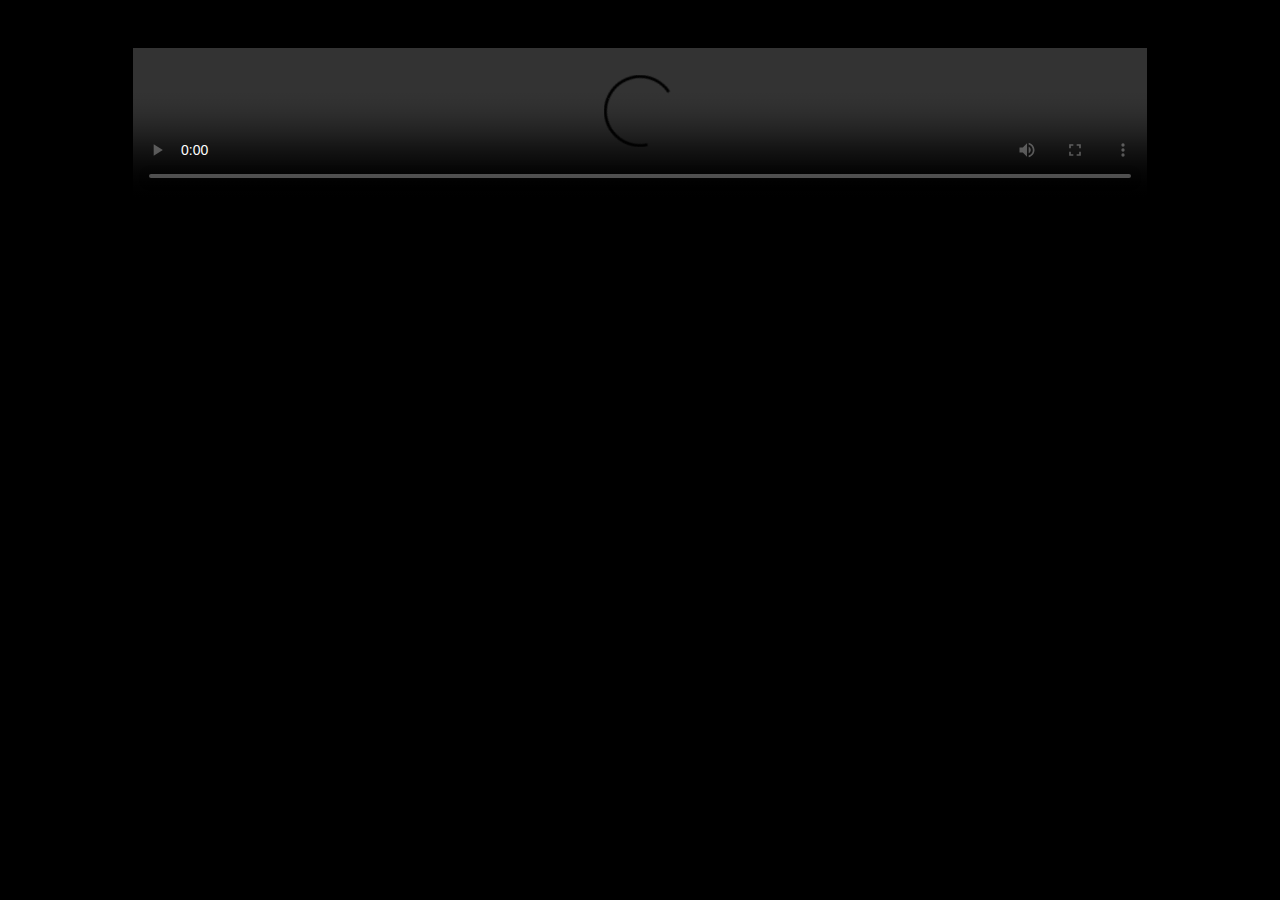
<file: videos/Chamber-of-Secrets.html>
<!DOCTYPE html>
<html lang="en">
<head>
    <meta charset="UTF-8">
    <meta http-equiv="X-UA-Compatible" content="IE=edge">
    <meta name="viewport" content="width=device-width, initial-scale=1.0">
    <title>Harry Potter and the Chameber of Secrets</title>
    <link rel="stylesheet" href="https://stackpath.bootstrapcdn.com/bootstrap/4.4.1/css/bootstrap.min.css" integrity="sha384-Vkoo8x4CGsO3+Hhxv8T/Q5PaXtkKtu6ug5TOeNV6gBiFeWPGFN9MuhOf23Q9Ifjh" crossorigin="anonymous">
    <link rel="shortcut icon" href="../images/logo.png" type="image/x-icon">
    <link rel="stylesheet" href="video.css">
</head>
<body>
    <div class="wrapper">
        <div class="container">
            <div class="video-single m-md-5">
                <video src="http://index.circleftp.net/FILE/English%20Movies/2002/Harry.Potter.And.The.Chamber.of.Secrets.2002.EXTENDED.1080p.BluRay.H264.AAC-RARBG/Harry.Potter.And.The.Chamber.of.Secrets.2002.EXTENDED.1080p.BluRay.H264.AAC-RARBG.mp4" controls></video>
            </div>
        </div>
    </div>
    
</body>
</html>
</file>
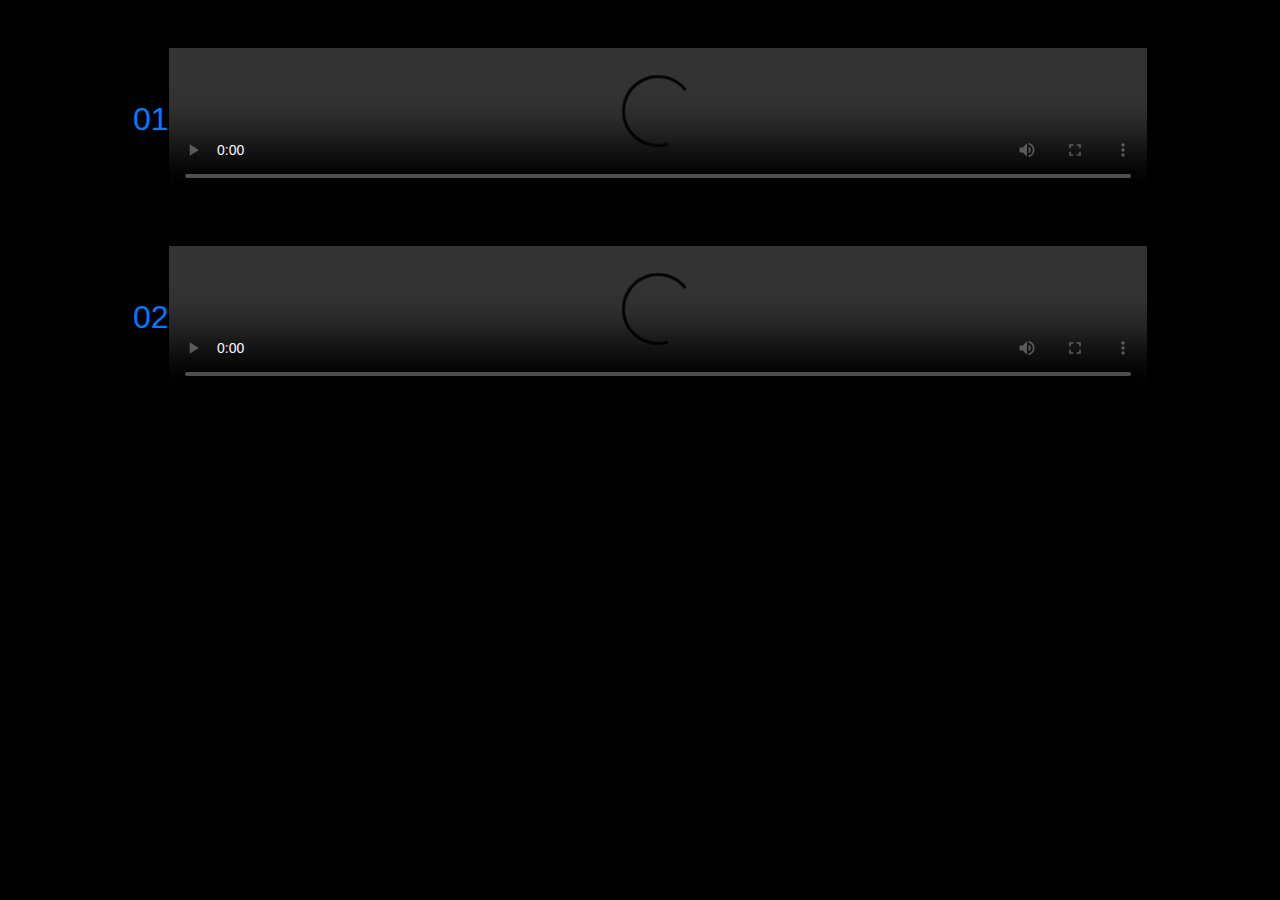
<file: videos/Deathly-Hallows.html>
<!DOCTYPE html>
<html lang="en">
<head>
    <meta charset="UTF-8">
    <meta http-equiv="X-UA-Compatible" content="IE=edge">
    <meta name="viewport" content="width=device-width, initial-scale=1.0">
    <title>Harry Potter and the Deathly Hallows</title>
    <link rel="stylesheet" href="https://stackpath.bootstrapcdn.com/bootstrap/4.4.1/css/bootstrap.min.css" integrity="sha384-Vkoo8x4CGsO3+Hhxv8T/Q5PaXtkKtu6ug5TOeNV6gBiFeWPGFN9MuhOf23Q9Ifjh" crossorigin="anonymous">
    <link rel="shortcut icon" href="../images/logo.png" type="image/x-icon">
    <link rel="stylesheet" href="video.css">
</head>
<body>
    <div class="wrapper">
        <div class="container">
            <div class="video-single m-md-5">
                <h2 class="text-center text-primary">01</h2>
                <video src="http://10.16.100.245/ftps2d1/ftps1d3/English%20Movies/2015/Harry%20Potter%20and%20the%20Deathly%20Hallows%20Part%201%20(2010)%20%5B1080p%5D.mkv" controls></video>
            </div>
            <div class="video-single m-md-5">
                <h2 class="text-center text-primary">02</h2>
                <video src="http://10.16.100.241/ftps3d6/Movie/English/Harry%20Potter%20And%20The%20Deathly%20Hallows%20Part%202%20(2011).mp4" controls></video>
            </div>
        </div>
    </div>
    
</body>
</html>
</file>
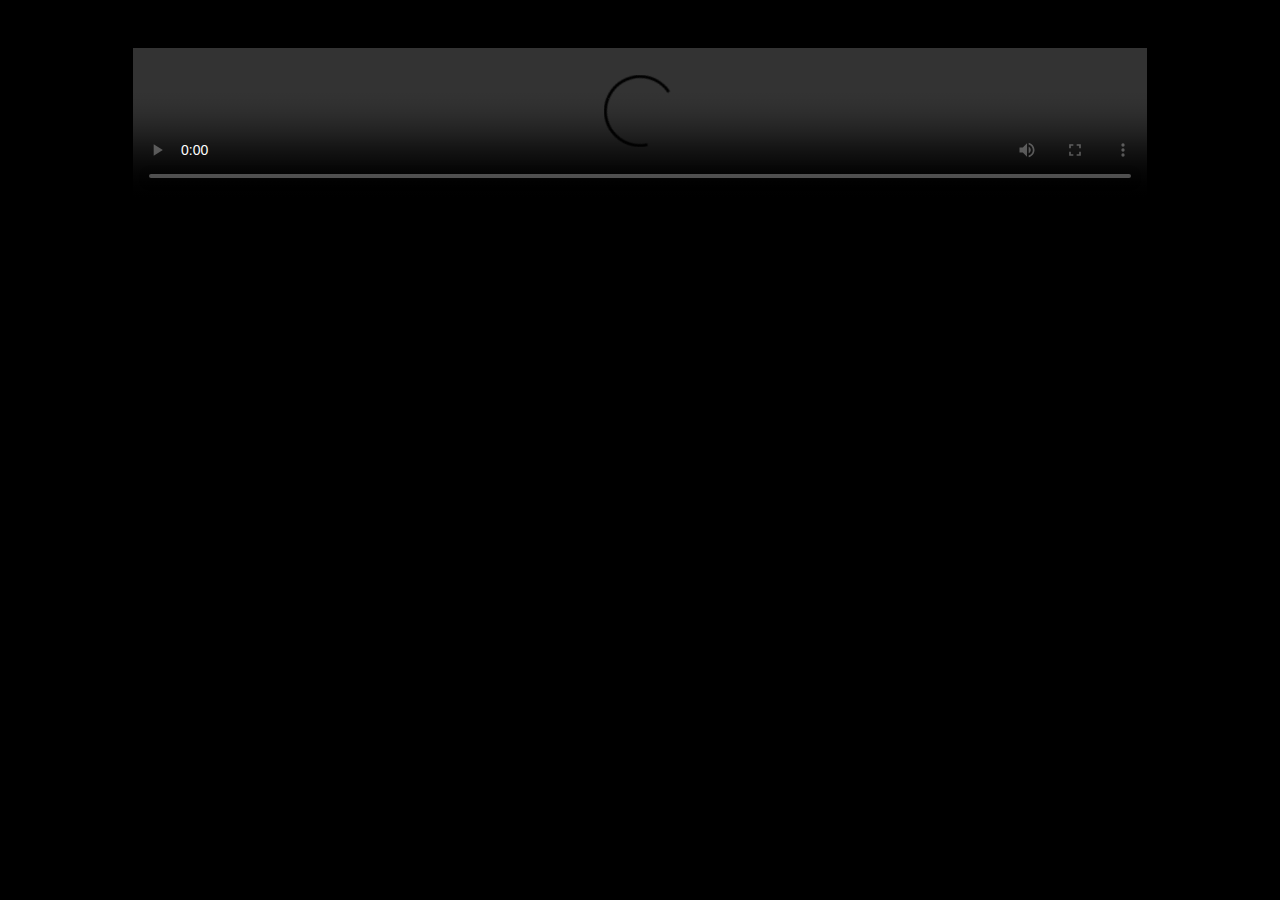
<file: videos/Goblet-of-fire.html>
<!DOCTYPE html>
<html lang="en">
<head>
    <meta charset="UTF-8">
    <meta http-equiv="X-UA-Compatible" content="IE=edge">
    <meta name="viewport" content="width=device-width, initial-scale=1.0">
    <title>Harry Potter and the Goblet of Fire</title>
    <link rel="stylesheet" href="https://stackpath.bootstrapcdn.com/bootstrap/4.4.1/css/bootstrap.min.css" integrity="sha384-Vkoo8x4CGsO3+Hhxv8T/Q5PaXtkKtu6ug5TOeNV6gBiFeWPGFN9MuhOf23Q9Ifjh" crossorigin="anonymous">
    <link rel="shortcut icon" href="../images/logo.png" type="image/x-icon">
    <link rel="stylesheet" href="video.css">
</head>
<body>
    <div class="wrapper">
        <div class="container">
            <div class="video-single m-md-5">
                <video src="http://10.16.100.241/ftps3d3/Movies/Harry%20Potter%20and%20the%20Goblet%20of%20Fire%20(2005)%20%5B1080p%5D.mkv" controls></video>
            </div>
        </div>
    </div>
    
</body>
</html>
</file>
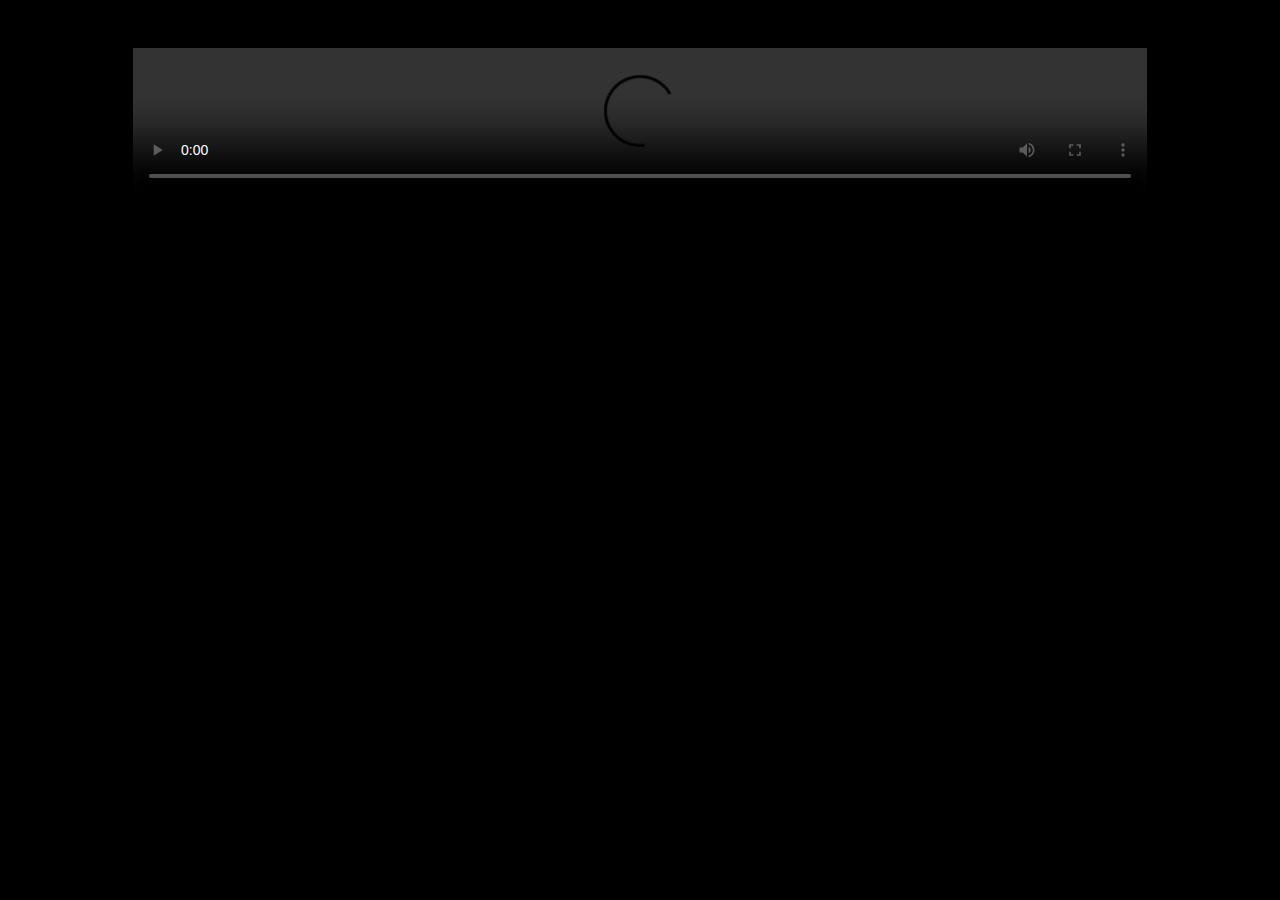
<file: videos/Half-Blood-Prince.html>
<!DOCTYPE html>
<html lang="en">
<head>
    <meta charset="UTF-8">
    <meta http-equiv="X-UA-Compatible" content="IE=edge">
    <meta name="viewport" content="width=device-width, initial-scale=1.0">
    <title>Harry Potter and the Half-Blood Prince</title>
    <link rel="stylesheet" href="https://stackpath.bootstrapcdn.com/bootstrap/4.4.1/css/bootstrap.min.css" integrity="sha384-Vkoo8x4CGsO3+Hhxv8T/Q5PaXtkKtu6ug5TOeNV6gBiFeWPGFN9MuhOf23Q9Ifjh" crossorigin="anonymous">
    <link rel="shortcut icon" href="../images/logo.png" type="image/x-icon">
    <link rel="stylesheet" href="video.css">
</head>
<body>
    <div class="wrapper">
        <div class="container">
            <div class="video-single m-md-5">
                <video src="http://index.circleftp.net/FILE/English%20Movies/2009/Harry.Potter.and.the.Half.Blood.Prince.2009.1080p.BluRay.H264.AAC-RARBG/Harry.Potter.and.the.Half.Blood.Prince.2009.1080p.BluRay.H264.AAC-RARBG.mp4" controls></video>
            </div>
        </div>
    </div>
    
</body>
</html>
</file>
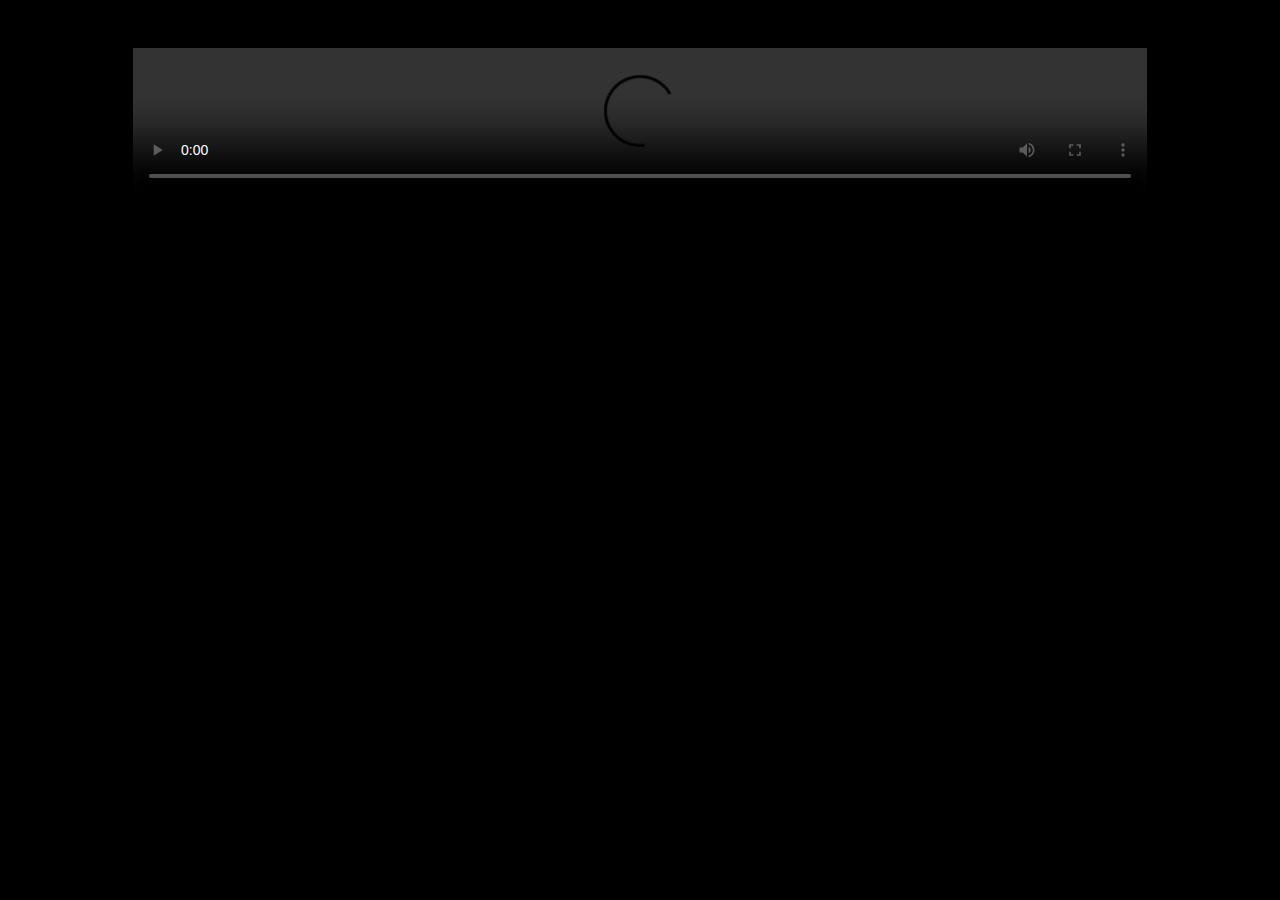
<file: videos/Order-of-the-Phoenix.html>
<!DOCTYPE html>
<html lang="en">
<head>
    <meta charset="UTF-8">
    <meta http-equiv="X-UA-Compatible" content="IE=edge">
    <meta name="viewport" content="width=device-width, initial-scale=1.0">
    <title>Harry Potter and the Order of the Phoenix</title>
    <link rel="stylesheet" href="https://stackpath.bootstrapcdn.com/bootstrap/4.4.1/css/bootstrap.min.css" integrity="sha384-Vkoo8x4CGsO3+Hhxv8T/Q5PaXtkKtu6ug5TOeNV6gBiFeWPGFN9MuhOf23Q9Ifjh" crossorigin="anonymous">
    <link rel="shortcut icon" href="../images/logo.png" type="image/x-icon">
    <link rel="stylesheet" href="video.css">
</head>
<body>
    <div class="wrapper">
        <div class="container">
            <div class="video-single m-md-5">
                <video src="http://10.16.100.241/ftps3d6/English/Harry%20Potter%20and%20the%20Order%20of%20the%20Phoenix%20(2007)1080p.mkv" controls></video>
            </div>
        </div>
    </div>
    
</body>
</html>
</file>
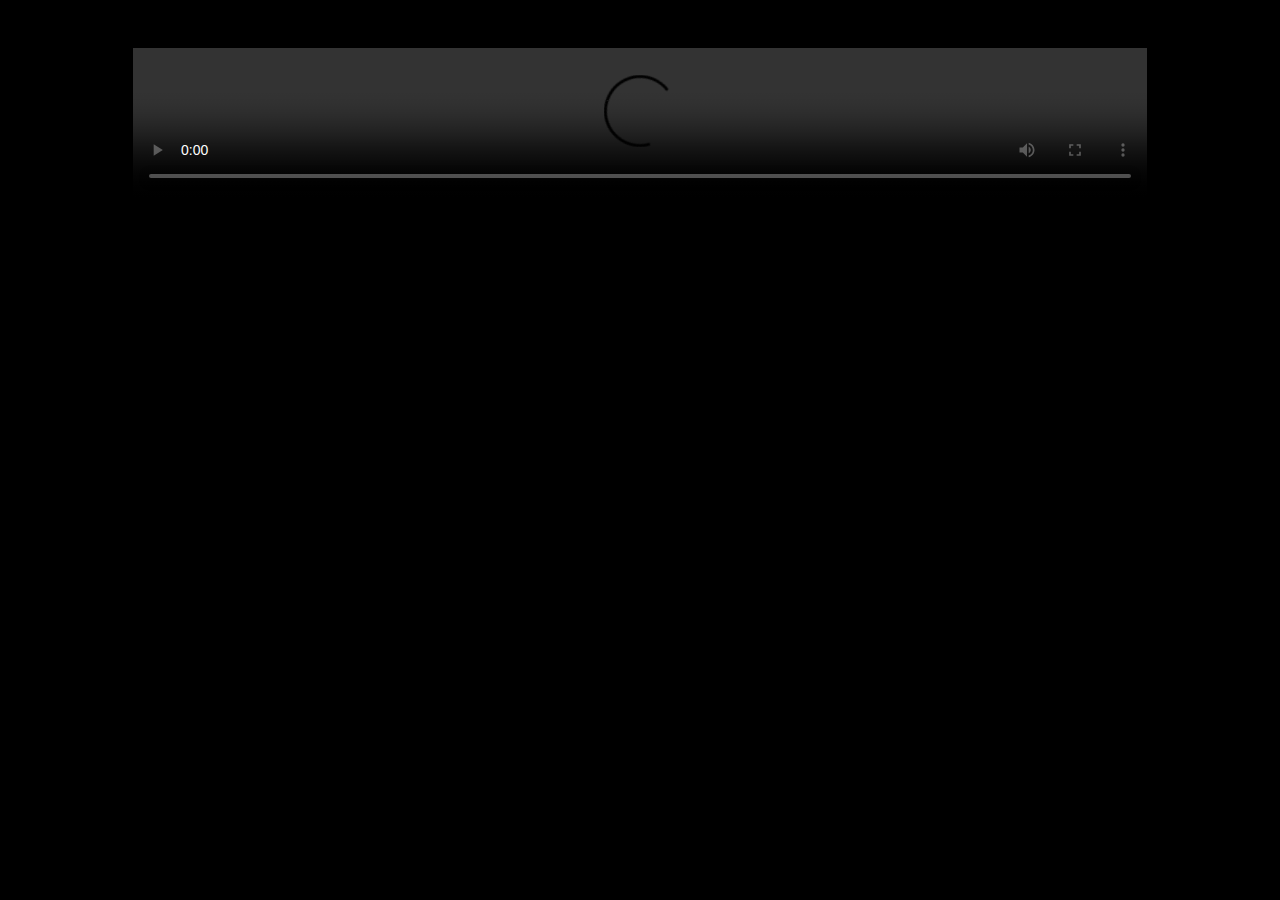
<file: videos/Philosopher's-Stone.html>
<!DOCTYPE html>
<html lang="en">
<head>
    <meta charset="UTF-8">
    <meta http-equiv="X-UA-Compatible" content="IE=edge">
    <meta name="viewport" content="width=device-width, initial-scale=1.0">
    <title>Harry Potter and the Philosopher's Stone</title>
    <link rel="stylesheet" href="https://stackpath.bootstrapcdn.com/bootstrap/4.4.1/css/bootstrap.min.css" integrity="sha384-Vkoo8x4CGsO3+Hhxv8T/Q5PaXtkKtu6ug5TOeNV6gBiFeWPGFN9MuhOf23Q9Ifjh" crossorigin="anonymous">
    <link rel="shortcut icon" href="../images/logo.png" type="image/x-icon">
    <link rel="stylesheet" href="video.css">
</head>
<body>
    <div class="wrapper">
        <div class="container">
            <div class="video-single m-md-5">
                <video src="http://10.16.100.245/ftps2d1/ftps1d3/English%20Movies/2015/Harry%20Potter%20and%20the%20Sorcerers%20Stone%20(2001)%201080p%20BrRip.mkv" controls></video>
            </div>
        </div>
    </div>
    
</body>
</html>
</file>
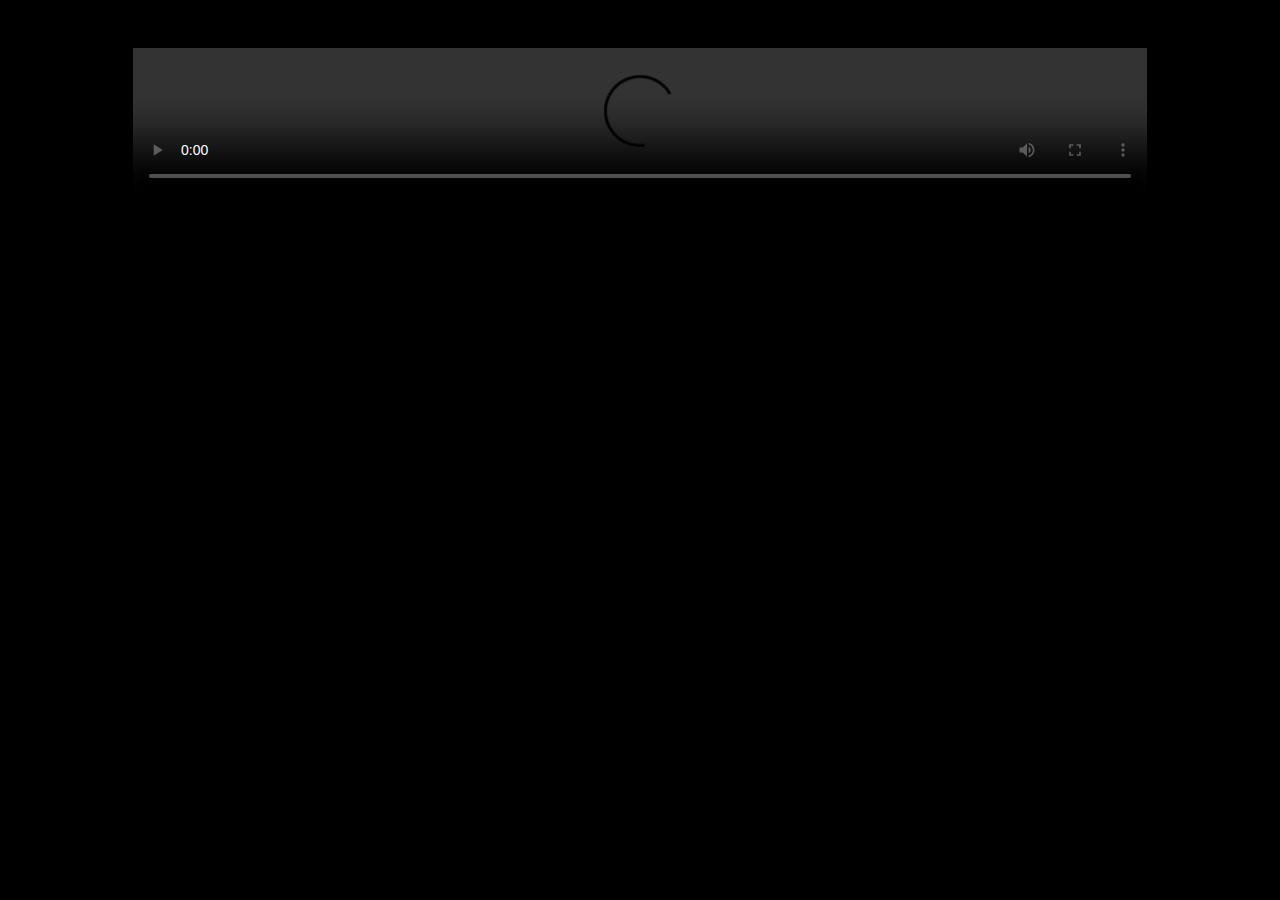
<file: videos/Prisoner-of-Azkaban.html>
<!DOCTYPE html>
<html lang="en">
<head>
    <meta charset="UTF-8">
    <meta http-equiv="X-UA-Compatible" content="IE=edge">
    <meta name="viewport" content="width=device-width, initial-scale=1.0">
    <title>Harry Potter and the Prisoner of Azkaban</title>
    <link rel="stylesheet" href="https://stackpath.bootstrapcdn.com/bootstrap/4.4.1/css/bootstrap.min.css" integrity="sha384-Vkoo8x4CGsO3+Hhxv8T/Q5PaXtkKtu6ug5TOeNV6gBiFeWPGFN9MuhOf23Q9Ifjh" crossorigin="anonymous">
    <link rel="shortcut icon" href="../images/logo.png" type="image/x-icon">
    <link rel="stylesheet" href="video.css">
</head>
<body>
    <div class="wrapper">
        <div class="container">
            <div class="video-single m-md-5">
                <!-- <video src="http://index.circleftp.net/FILE/English%20%26%20Foreign%20Dubbed%20Movies/2004/Harry%20Potter%20and%20the%20Prisoner%20of%20Azkaban%20%282004%29%201080p%20BluRay%20%5BDual%20Audio%5D%20%5BHin%2BEng%5D%20x264%20MSub/Harry%20Potter%20and%20the%20Prisoner%20of%20Azkaban%20%282004%29%201080p%20BluRay%20%5BDual%20Audio%5D%20%5BHin%2BEng%5D%20x264%20MSub.mkv" controls></video> -->
                <!-- <video src="http://10.16.100.247/ftps5d2/Movies/English/Harry%20Potter%20and%20the%20Prisoner%20of%20Azkaban%20(2004)%201080p%20BrRip.mkv" controls></video> -->
                <!-- <video src="http://index1.circleftp.net/FILE/HindiDubbedMovies/HarryPotterandthePrisonerofAzkaban20041080p10bitBlurayx265HEVCOrgDD2.0HindiDD5.1EngESubs/3.HarryPotterandthePrisonerofAzkaban20041080p10bitBlurayx265HEVCOrgDD2.0HindiDD5.1EngESubs~Jitu.mkv" controls></video> -->
                <video src="http://index.circleftp.net/FILE/English%20Movies/2004/Harry.Potter.And.The.Prisoner.Of.Azkaban.2004.1080p.BluRay.H264.AAC-RARBG/Harry.Potter.And.The.Prisoner.Of.Azkaban.2004.1080p.BluRay.H264.AAC-RARBG.mp4" controls></video>
                 
            </div>
        </div>
    </div>
    
</body>
</html>
</file>
<file: style.css>
*{
    margin: 0;
    padding: 0;
}
body{
    background-color: black;
    color: #e8e2e2;
}
h1, h2, h3, h4, h5, h6{
    font-family: 'Itim', cursive;
    text-align: center;
    color: #fa8686;
    font-weight: 600;
}
a{
    text-decoration: none;
    color: #2b90ee;
}
p{
    font-weight: 550;
    text-align: justify;
    font-family: 'Noto Sans KR', sans-serif;
    font-size: 17.3px;
}
/* img{
    width: 100%;
} */
.wrapper{
    width: 100%;
}
.header{
    text-align: center;
    margin: 0 auto;
}
.harry-potter-logo{
    width: 100%;
    margin: 0 auto;
}
.writer{
    color: aqua;
}
.description{
    box-shadow: 3px 3px 25px #fff;
    overflow: hidden;
    border-radius: 5px;
}
.all-books{
    bottom: 16.5%;
    position: absolute;
}
.all-books-img{
    width: 100%;
    border: 4px dashed #99d3e0;
}
.btn-container{
    
}
.single-book-btn{
    background-image: linear-gradient(25deg, #fa401f, #f88c80);
    color: #fff;
    font-size: 19px;
    width: 145px;
}
.single-book-btn:hover{
    background-image: linear-gradient(150deg, #2fe2fa, #00ff95);
    color: #ece5e5;
}
.book-img-single{
    width: 100%;
    height: 100%;
    border: 1px dashed;
}
.single-book{
    box-shadow: 3px 3px 25px #fff;
    padding: 10px 15px 52px 15px;
}
</file>
<file: previous.css>
*{
    margin: 0;
    padding: 0;
}
body{
    /* background-image: linear-gradient(rgba(0, 0, 0, 0.548),rgba(0, 0, 0, 0.466)), url('images/castle.webp');;
    background-repeat: no-repeat;
    background-attachment: fixed;
    background-size: cover;
    background-color: black; */
    background-color: black;
    color: #e8e2e2;
    font-family: 'Noto Sans KR', sans-serif;
}
h1, h2, h3, h4, h5, h6{
    display: block;
    font-family: 'Itim', cursive;
    text-align: center;
}
a{
    text-decoration: none;
    color: #2b90ee;
}
p{
    font-weight: 550;
    text-align: justify;
}
.wrapper{
    width: 85%;
    margin: 0 auto;
    overflow: hidden;
}
.half-width{
    width: 50%;
    height: auto;
    overflow: hidden;
}
.d-block{
    display: block;
}
.d-flex{
    display: flex;
}
/* font-family: 'Itim', cursive;
font-family: 'Noto Sans KR', sans-serif; */
.header{
    text-align: center;
}
.harry-potter-logo{
    width: 500px;
    margin: 0 auto;
}
.writer{
    font-family: 'Itim', cursive;
    color: #abeee8;
}
.description{
    text-align: justify;
    margin: 50px 15px;
    box-shadow: 5px 5px 20px #fff;
    /* padding: 40px; */
}
.description h1{
    text-align: center;
    /* padding: 20px; */
    color: #ff9494;
}
.about-harry-potter{
    padding: 40px 20px;
}
.intro{
    text-align: center;
}
.all-books-img{
    width: 50%;
}
.all-books-img img{
    width: 81%;
    margin: 65px;
    border: 4px dashed #99d3e0;
}
.all-books-heading{
    margin: 30px;
}
.book-name{
    margin: 20px;
}
.part-description{
}
.part-single{
    box-shadow: 5px 5px 20px #fff;
    margin: 70px 15px;
    padding: 10px 15px 52px 15px;
    
}
.left-part{
    width: 65%;
    margin: 5px 30px;
}
.right-part{
    width: 35%;
    margin: 5px 30px;
}
.book-img-single{
    width: 100%;
    height: 100%;
    margin-top: 19px;
    border: 1px dashed #8c8384;
}
.buy-book-btn{
    text-decoration: none;
    width: 69px;
    background-image: linear-gradient(tomato, salmon);
    color: #fff;
    padding: 13px 48px;
    margin: 20px 2px;
    border-radius: 3px;
    display: inline;
}
.read-book-btn{
    text-decoration: none;
    width: 76px;
    background-image: linear-gradient(tomato, salmon);
    color: #fff;
    padding: 13px 48px;
    margin: 20px 2px;
    border-radius: 3px;
    display: inline;
}
.watch-btn{
    text-decoration: none;
    width: 76px;
    background-image: linear-gradient(tomato, salmon);
    color: #fff;
    padding: 13px 48px;
    margin: 20px 2px;
    border-radius: 3px;
    display: inline;
}
.cart{
    width: 20px;
    margin: 3px 0px 0px -30px;
    position: absolute;
}
</file>
<file: videos/video.css>
*{
    margin: 0;
    padding: 0;
    background: black;
}
.wrapper{
    width: 100%;
    margin: 0 auto;
}
.video-single{
    display: flex;
    align-items: center;
    justify-content: center;
}
video{
    width: 100%;
    height: 100%;
}
</file>
